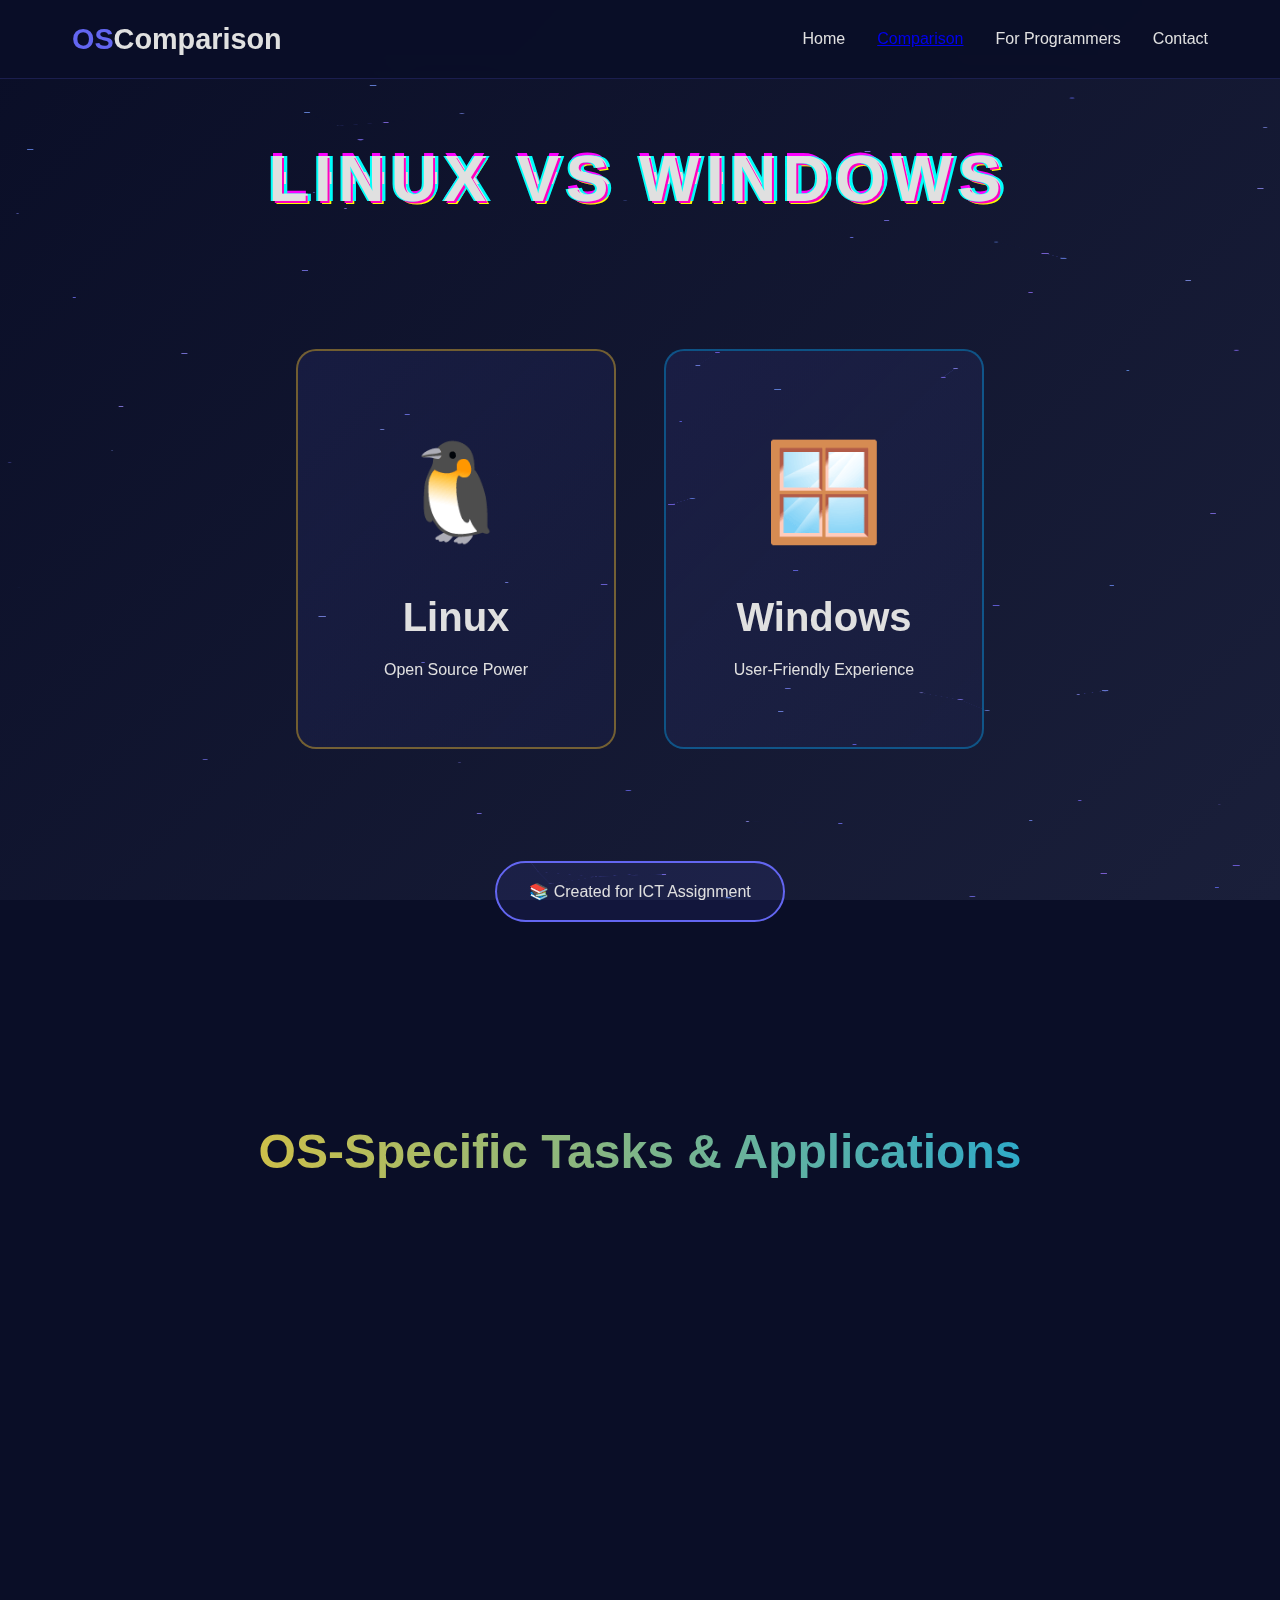
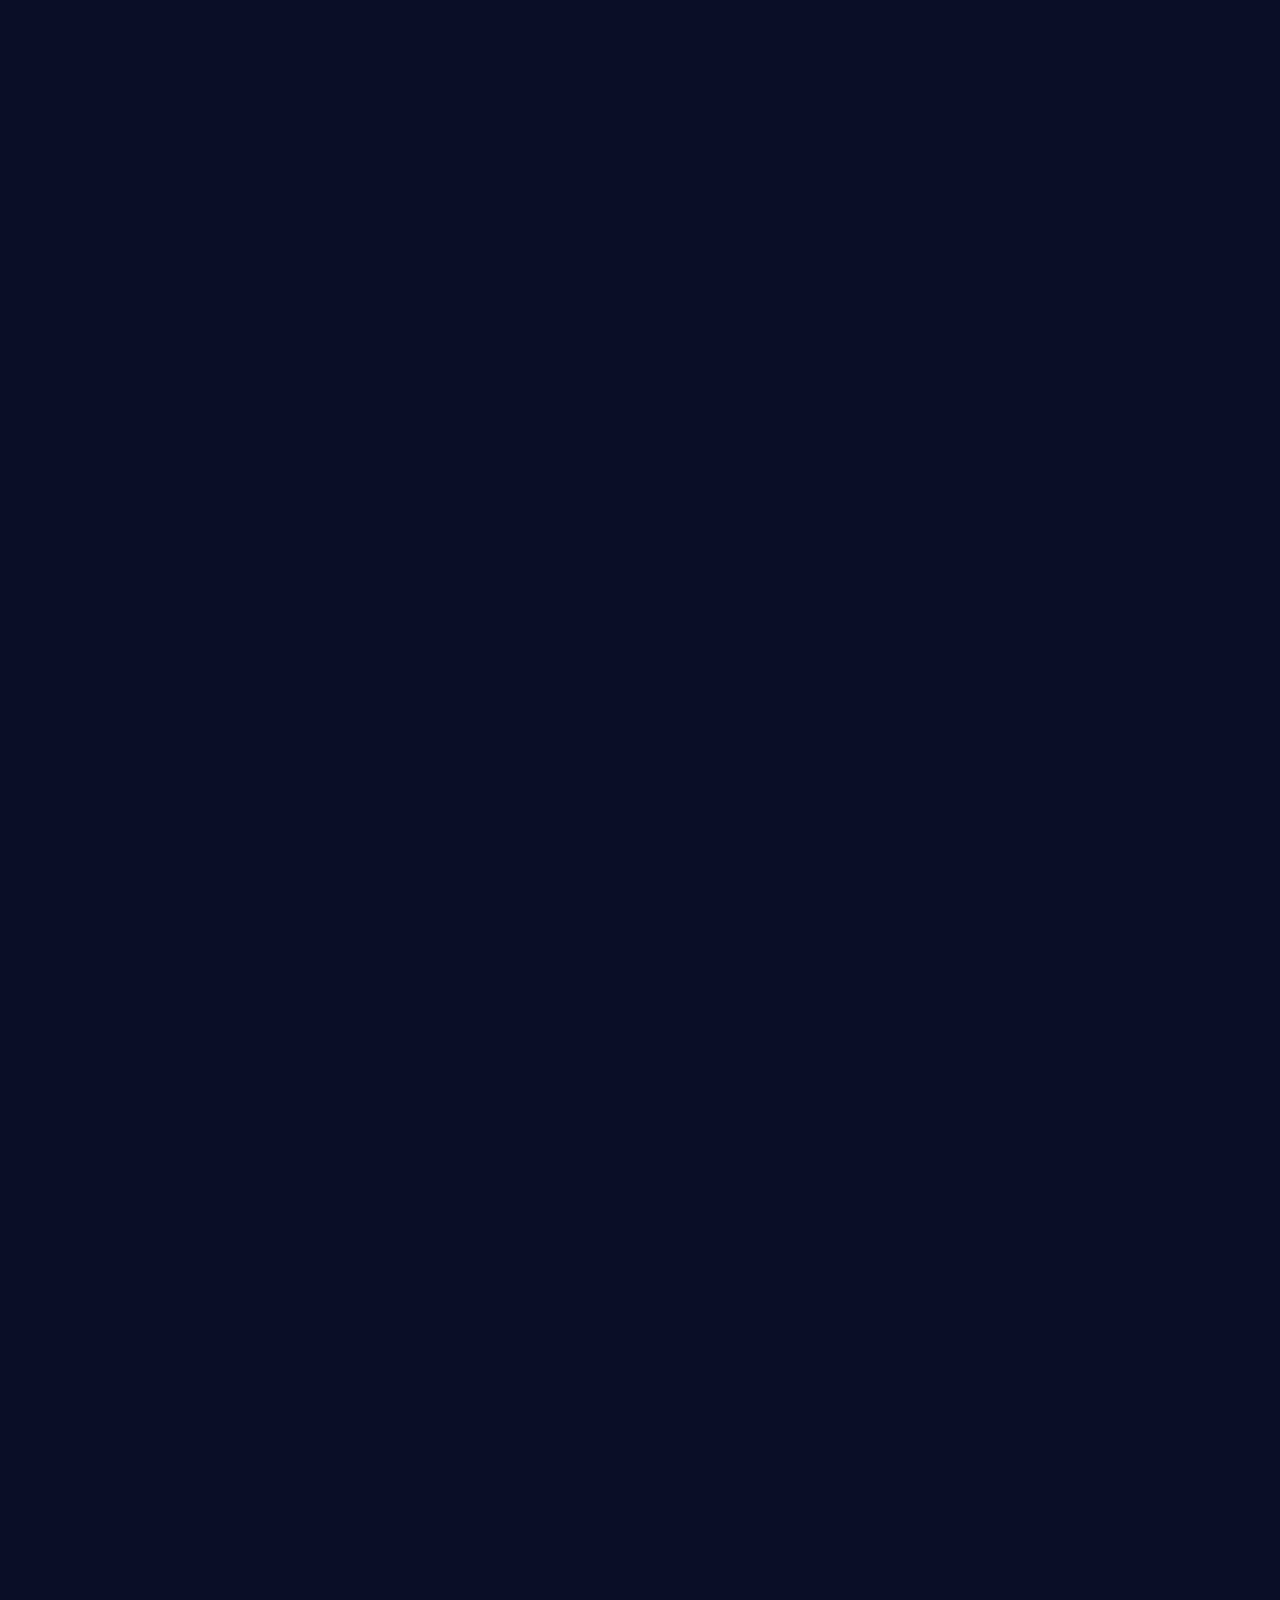
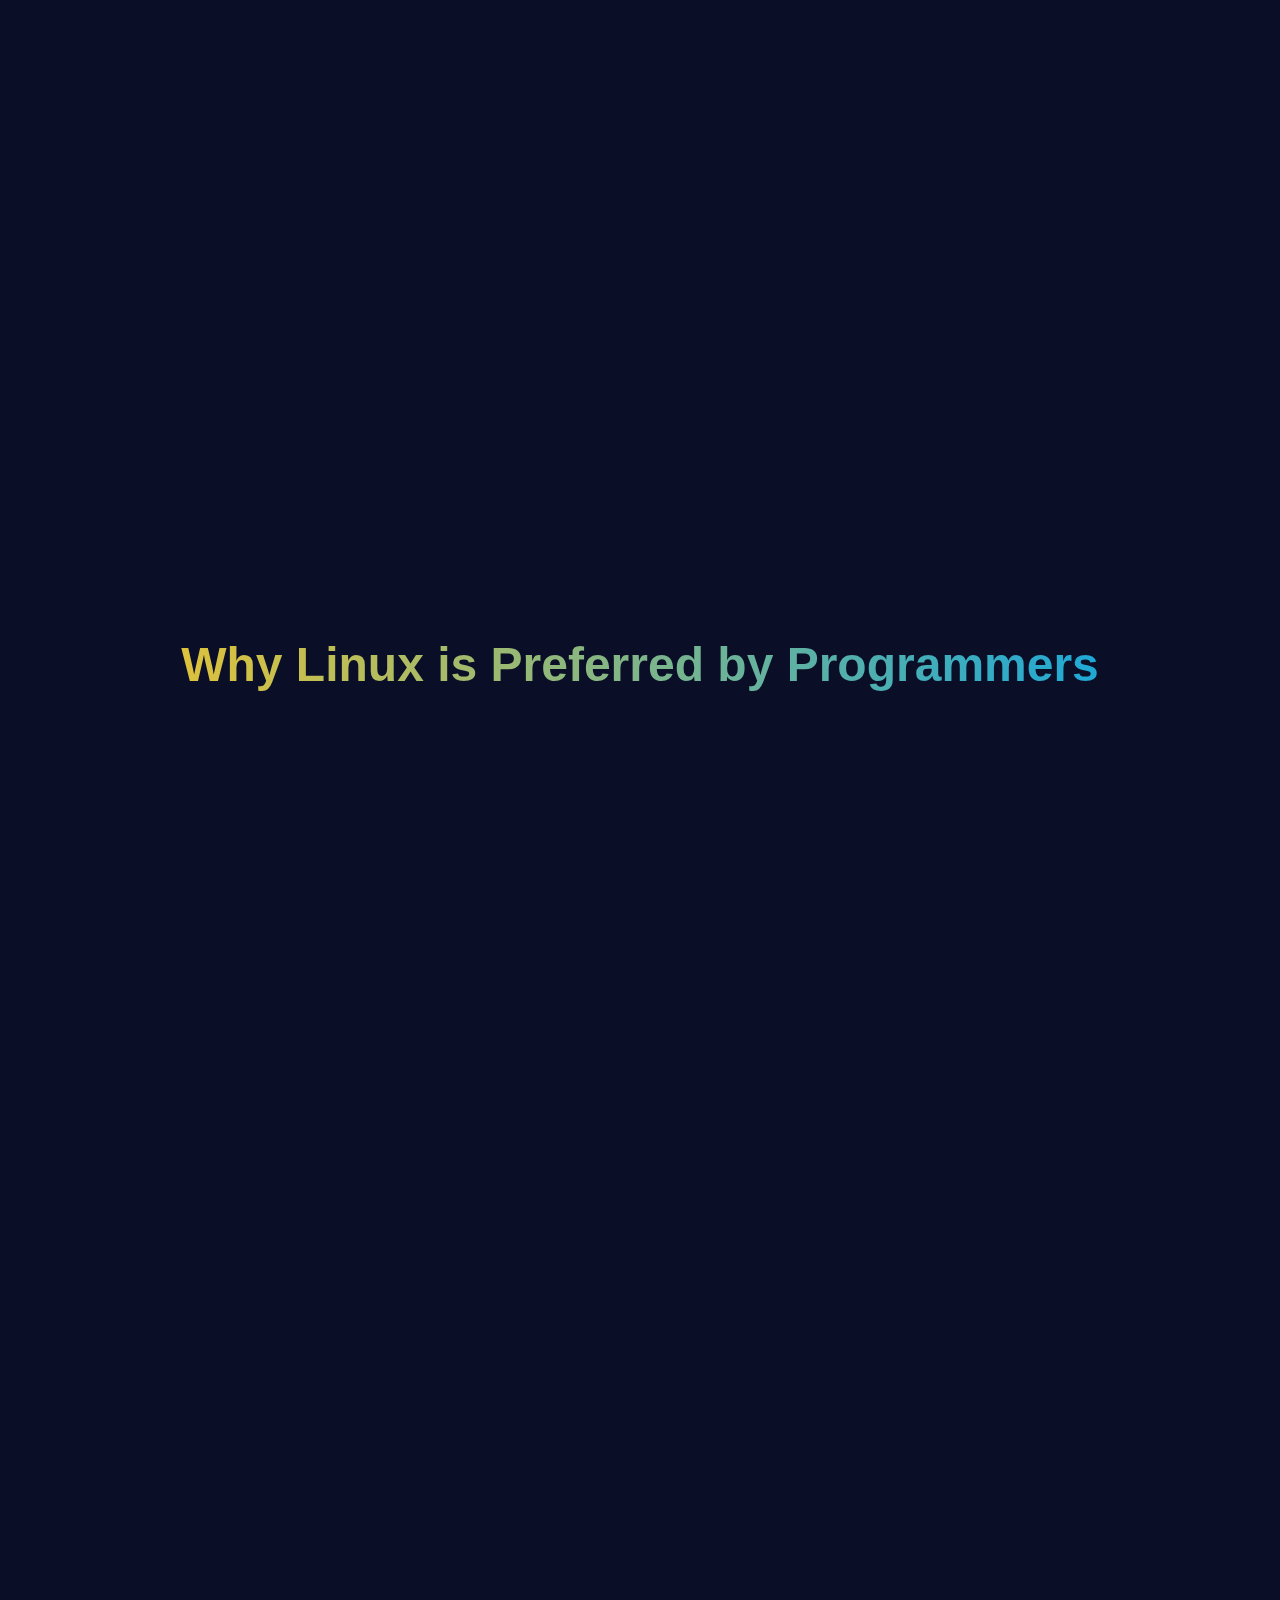
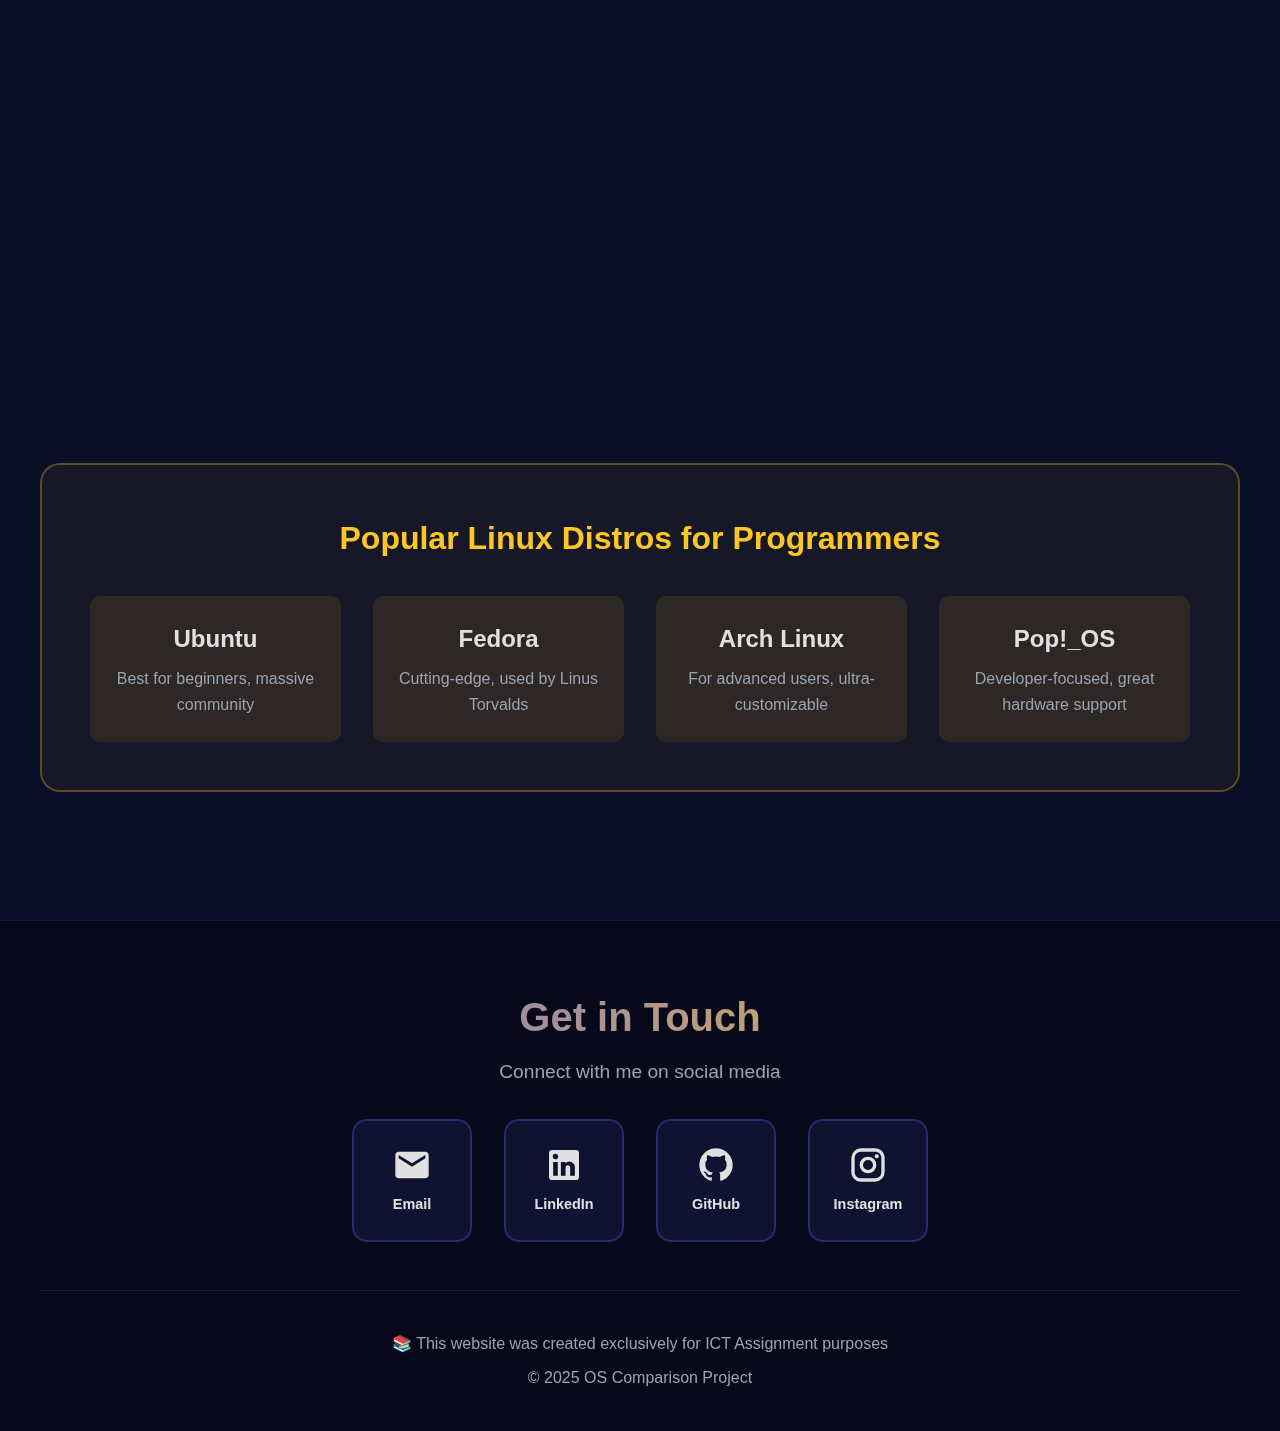
<file: index.html>
<!DOCTYPE html>
<html lang="en">
<head>
    <meta charset="UTF-8">
    <meta name="viewport" content="width=device-width, initial-scale=1.0">
    <title>Linux vs Windows - Which OS is Best?</title>
    <link rel="stylesheet" href="style.css">
</head>
<body>
    <!-- Navigation -->
    <nav class="navbar">
        <div class="nav-container">
            <div class="logo">OS<span>Comparison</span></div>
            <ul class="nav-menu">
                <li><a href="#home" class="nav-link">Home</a></li>
                <li><a href="#comparison" 🐧class="nav-link">Comparison</a></li>
                <li><a href="#programmers" class="nav-link">For Programmers</a></li>
                <li><a href="#contact" class="nav-link">Contact</a></li>
            </ul>
        </div>
    </nav>

    <!-- Particle Background -->
    <canvas id="particleCanvas"></canvas>

    <!-- Page 1: Hero Section -->
    <section id="home" class="hero-section">
        <div class="hero-content">
            <h1 class="glitch" data-text="Linux vs Windows">Linux vs Windows</h1>
            <p class="subtitle fade-in">Choosing the Right Operating System for Your Needs</p>
            <div class="os-cards">
                <div class="os-card linux-card">
                    <div class="card-inner">
                        <div class="card-front">
                            <div class="os-icon">🐧</div>
                            <h2>Linux</h2>
                            <p>Open Source Power</p>
                        </div>
                        <div class="card-back">
                            <h3>Linux</h3>
                            <ul>
                                <li>✓ Free & Open Source</li>
                                <li>✓ Highly Customizable</li>
                                <li>✓ Secure & Stable</li>
                                <li>✓ Developer Friendly</li>
                            </ul>
                        </div>
                    </div>
                </div>
                <div class="os-card windows-card">
                    <div class="card-inner">
                        <div class="card-front">
                            <div class="os-icon">🪟</div>
                            <h2>Windows</h2>
                            <p>User-Friendly Experience</p>
                        </div>
                        <div class="card-back">
                            <h3>Windows</h3>
                            <ul>
                                <li>✓ Easy to Use</li>
                                <li>✓ Wide Software Support</li>
                                <li>✓ Gaming Optimized</li>
                                <li>✓ Business Standard</li>
                            </ul>
                        </div>
                    </div>
                </div>
            </div>
            <div class="assignment-badge">
                <p>📚 Created for ICT Assignment</p>
            </div>
        </div>
    </section>

    <!-- Page 2: Comparison Section -->
    <section id="comparison" class="comparison-section">
        <h2 class="section-title">OS-Specific Tasks & Applications</h2>
        <div class="comparison-container">
            <!-- Best for Gaming -->
            <div class="comparison-item">
                <div class="comparison-header">
                    <h3>🎮 Gaming</h3>
                </div>
                <div class="comparison-content">
                    <div class="winner">
                        <h4>Winner: Windows</h4>
                        <p><strong>Why:</strong> Native DirectX support, largest game library, better GPU drivers</p>
                        <p><strong>Apps:</strong> Steam, Epic Games, Xbox Game Pass, Origin</p>
                    </div>
                    <div class="runner-up">
                        <h4>Linux Alternative:</h4>
                        <p>Steam Proton, Lutris (improving, but still limited)</p>
                    </div>
                </div>
            </div>

            <!-- Best for Programming -->
            <div class="comparison-item">
                <div class="comparison-header">
                    <h3>💻 Programming & Development</h3>
                </div>
                <div class="comparison-content">
                    <div class="winner">
                        <h4>Winner: Linux</h4>
                        <p><strong>Why:</strong> Native Unix tools, better package managers, scripting power</p>
                        <p><strong>Apps:</strong> VS Code, Vim, Git, Docker, Python, Node.js</p>
                    </div>
                    <div class="runner-up">
                        <h4>Windows Alternative:</h4>
                        <p>WSL2, Visual Studio, PowerShell</p>
                    </div>
                </div>
            </div>

            <!-- Best for Office Work -->
            <div class="comparison-item">
                <div class="comparison-header">
                    <h3>📊 Office & Business</h3>
                </div>
                <div class="comparison-content">
                    <div class="winner">
                        <h4>Winner: Windows</h4>
                        <p><strong>Why:</strong> Full Microsoft Office suite, Active Directory, enterprise support</p>
                        <p><strong>Apps:</strong> MS Office, Outlook, Teams, Adobe Suite</p>
                    </div>
                    <div class="runner-up">
                        <h4>Linux Alternative:</h4>
                        <p>LibreOffice, OnlyOffice, Thunderbird</p>
                    </div>
                </div>
            </div>

            <!-- Best for Server Management -->
            <div class="comparison-item">
                <div class="comparison-header">
                    <h3>🖥️ Server Management</h3>
                </div>
                <div class="comparison-content">
                    <div class="winner">
                        <h4>Winner: Linux</h4>
                        <p><strong>Why:</strong> Lightweight, stable, secure, powers 96% of top servers</p>
                        <p><strong>Apps:</strong> Apache, Nginx, MySQL, Docker, Kubernetes</p>
                    </div>
                    <div class="runner-up">
                        <h4>Windows Alternative:</h4>
                        <p>Windows Server, IIS, SQL Server</p>
                    </div>
                </div>
            </div>

            <!-- Best for Media Editing -->
            <div class="comparison-item">
                <div class="comparison-header">
                    <h3>🎨 Media Editing</h3>
                </div>
                <div class="comparison-content">
                    <div class="winner">
                        <h4>Winner: Windows</h4>
                        <p><strong>Why:</strong> Industry-standard professional software availability</p>
                        <p><strong>Apps:</strong> Adobe Premiere, Photoshop, After Effects, DaVinci Resolve</p>
                    </div>
                    <div class="runner-up">
                        <h4>Linux Alternative:</h4>
                        <p>GIMP, Kdenlive, Blender, Audacity</p>
                    </div>
                </div>
            </div>

            <!-- Best for Privacy & Security -->
            <div class="comparison-item">
                <div class="comparison-header">
                    <h3>🔒 Privacy & Security</h3>
                </div>
                <div class="comparison-content">
                    <div class="winner">
                        <h4>Winner: Linux</h4>
                        <p><strong>Why:</strong> Open source transparency, no telemetry, better permission system</p>
                        <p><strong>Apps:</strong> ClamAV, Firewalld, SELinux, Wireshark</p>
                    </div>
                    <div class="runner-up">
                        <h4>Windows Alternative:</h4>
                        <p>Windows Defender, BitLocker, firewall settings</p>
                    </div>
                </div>
            </div>
        </div>
    </section>

    <!-- Page 3: Why Linux for Programmers -->
    <section id="programmers" class="programmers-section">
        <h2 class="section-title">Why Linux is Preferred by Programmers</h2>
        <div class="programmer-content">
            <div class="reason-cards">
                <div class="reason-card">
                    <div class="reason-icon">⚡</div>
                    <h3>Native Unix Environment</h3>
                    <p>Linux is Unix-based, meaning powerful command-line tools (bash, grep, awk, sed) work natively. Most servers run Linux, so development environment matches production.</p>
                </div>
                <div class="reason-card">
                    <div class="reason-icon">📦</div>
                    <h3>Superior Package Management</h3>
                    <p>Package managers (apt, yum, pacman) make installing development tools effortless. One command installs dependencies, libraries, and frameworks instantly.</p>
                    <code>sudo apt install python3 nodejs docker</code>
                </div>
                <div class="reason-card">
                    <div class="reason-icon">🔧</div>
                    <h3>Customization & Control</h3>
                    <p>Complete control over the system. Customize kernel, desktop environment, and every aspect. Lightweight distros mean more resources for coding, not the OS.</p>
                </div>
                <div class="reason-card">
                    <div class="reason-icon">🐳</div>
                    <h3>Docker & Containerization</h3>
                    <p>Docker runs natively on Linux with better performance. Kubernetes, microservices, and DevOps tools are built for Linux-first ecosystems.</p>
                </div>
                <div class="reason-card">
                    <div class="reason-icon">🆓</div>
                    <h3>Free & Open Source</h3>
                    <p>Completely free to use, modify, and distribute. Access to source code means you can learn how the OS works. No licensing costs for multiple machines.</p>
                </div>
                <div class="reason-card">
                    <div class="reason-icon">🛡️</div>
                    <h3>Security & Stability</h3>
                    <p>Linux is inherently more secure with better permission systems. Rare viruses and malware. Rock-solid stability means less crashes during long coding sessions.</p>
                </div>
                <div class="reason-card">
                    <div class="reason-icon">🌐</div>
                    <h3>Web Development Paradise</h3>
                    <p>LAMP/LEMP stack (Linux, Apache/Nginx, MySQL, PHP/Python) runs natively. Perfect for full-stack development with Node.js, React, Django, and more.</p>
                </div>
                <div class="reason-card">
                    <div class="reason-icon">👥</div>
                    <h3>Community Support</h3>
                    <p>Massive developer community. Extensive documentation, forums, and resources. Most programming tutorials and guides are written with Linux in mind.</p>
                </div>
            </div>

            <div class="popular-distros">
                <h3>Popular Linux Distros for Programmers</h3>
                <div class="distros-grid">
                    <div class="distro-item">
                        <h4>Ubuntu</h4>
                        <p>Best for beginners, massive community</p>
                    </div>
                    <div class="distro-item">
                        <h4>Fedora</h4>
                        <p>Cutting-edge, used by Linus Torvalds</p>
                    </div>
                    <div class="distro-item">
                        <h4>Arch Linux</h4>
                        <p>For advanced users, ultra-customizable</p>
                    </div>
                    <div class="distro-item">
                        <h4>Pop!_OS</h4>
                        <p>Developer-focused, great hardware support</p>
                    </div>
                </div>
            </div>
        </div>
    </section>

    <!-- Footer with Contact -->
    <footer id="contact" class="footer">
        <div class="footer-content">
            <h3>Get in Touch</h3>
            <p class="footer-subtitle">Connect with me on social media</p>
            <div class="social-links">
                <a href="mailto:mawaisqq@gmail.com" class="social-link" title="Email">
                    <svg viewBox="0 0 24 24" fill="currentColor">
                        <path d="M20 4H4c-1.1 0-1.99.9-1.99 2L2 18c0 1.1.9 2 2 2h16c1.1 0 2-.9 2-2V6c0-1.1-.9-2-2-2zm0 4l-8 5-8-5V6l8 5 8-5v2z"/>
                    </svg>
                    <span>Email</span>
                </a>
                <a href="https://www.linkedin.com/in/muhammad-awais-ai-engineer/" target="_blank" class="social-link" title="LinkedIn">
                    <svg viewBox="0 0 24 24" fill="currentColor">
                        <path d="M19 3a2 2 0 0 1 2 2v14a2 2 0 0 1-2 2H5a2 2 0 0 1-2-2V5a2 2 0 0 1 2-2h14m-.5 15.5v-5.3a3.26 3.26 0 0 0-3.26-3.26c-.85 0-1.84.52-2.32 1.3v-1.11h-2.79v8.37h2.79v-4.93c0-.77.62-1.4 1.39-1.4a1.4 1.4 0 0 1 1.4 1.4v4.93h2.79M6.88 8.56a1.68 1.68 0 0 0 1.68-1.68c0-.93-.75-1.69-1.68-1.69a1.69 1.69 0 0 0-1.69 1.69c0 .93.76 1.68 1.69 1.68m1.39 9.94v-8.37H5.5v8.37h2.77z"/>
                    </svg>
                    <span>LinkedIn</span>
                </a>
                <a href="https://github.com/ik-awais" target="_blank" class="social-link" title="GitHub">
                    <svg viewBox="0 0 24 24" fill="currentColor">
                        <path d="M12 2A10 10 0 0 0 2 12c0 4.42 2.87 8.17 6.84 9.5.5.08.66-.23.66-.5v-1.69c-2.77.6-3.36-1.34-3.36-1.34-.46-1.16-1.11-1.47-1.11-1.47-.91-.62.07-.6.07-.6 1 .07 1.53 1.03 1.53 1.03.87 1.52 2.34 1.07 2.91.83.09-.65.35-1.09.63-1.34-2.22-.25-4.55-1.11-4.55-4.92 0-1.11.38-2 1.03-2.71-.1-.25-.45-1.29.1-2.64 0 0 .84-.27 2.75 1.02.79-.22 1.65-.33 2.5-.33.85 0 1.71.11 2.5.33 1.91-1.29 2.75-1.02 2.75-1.02.55 1.35.2 2.39.1 2.64.65.71 1.03 1.6 1.03 2.71 0 3.82-2.34 4.66-4.57 4.91.36.31.69.92.69 1.85V21c0 .27.16.59.67.5C19.14 20.16 22 16.42 22 12A10 10 0 0 0 12 2z"/>
                    </svg>
                    <span>GitHub</span>
                </a>
                <a href="https://www.instagram.com/ik_.awais/" target="_blank" class="social-link" title="Instagram">
                    <svg viewBox="0 0 24 24" fill="currentColor">
                        <path d="M7.8 2h8.4C19.4 2 22 4.6 22 7.8v8.4a5.8 5.8 0 0 1-5.8 5.8H7.8C4.6 22 2 19.4 2 16.2V7.8A5.8 5.8 0 0 1 7.8 2m-.2 2A3.6 3.6 0 0 0 4 7.6v8.8C4 18.39 5.61 20 7.6 20h8.8a3.6 3.6 0 0 0 3.6-3.6V7.6C20 5.61 18.39 4 16.4 4H7.6m9.65 1.5a1.25 1.25 0 0 1 1.25 1.25A1.25 1.25 0 0 1 17.25 8 1.25 1.25 0 0 1 16 6.75a1.25 1.25 0 0 1 1.25-1.25M12 7a5 5 0 0 1 5 5 5 5 0 0 1-5 5 5 5 0 0 1-5-5 5 5 0 0 1 5-5m0 2a3 3 0 0 0-3 3 3 3 0 0 0 3 3 3 3 0 0 0 3-3 3 3 0 0 0-3-3z"/>
                    </svg>
                    <span>Instagram</span>
                </a>
            </div>
            <div class="footer-note">
                <p>📚 This website was created exclusively for ICT Assignment purposes</p>
                <p>© 2025 OS Comparison Project</p>
            </div>
        </div>
    </footer>

    <script src="script.js"></script>
</body>
</html>
</file>
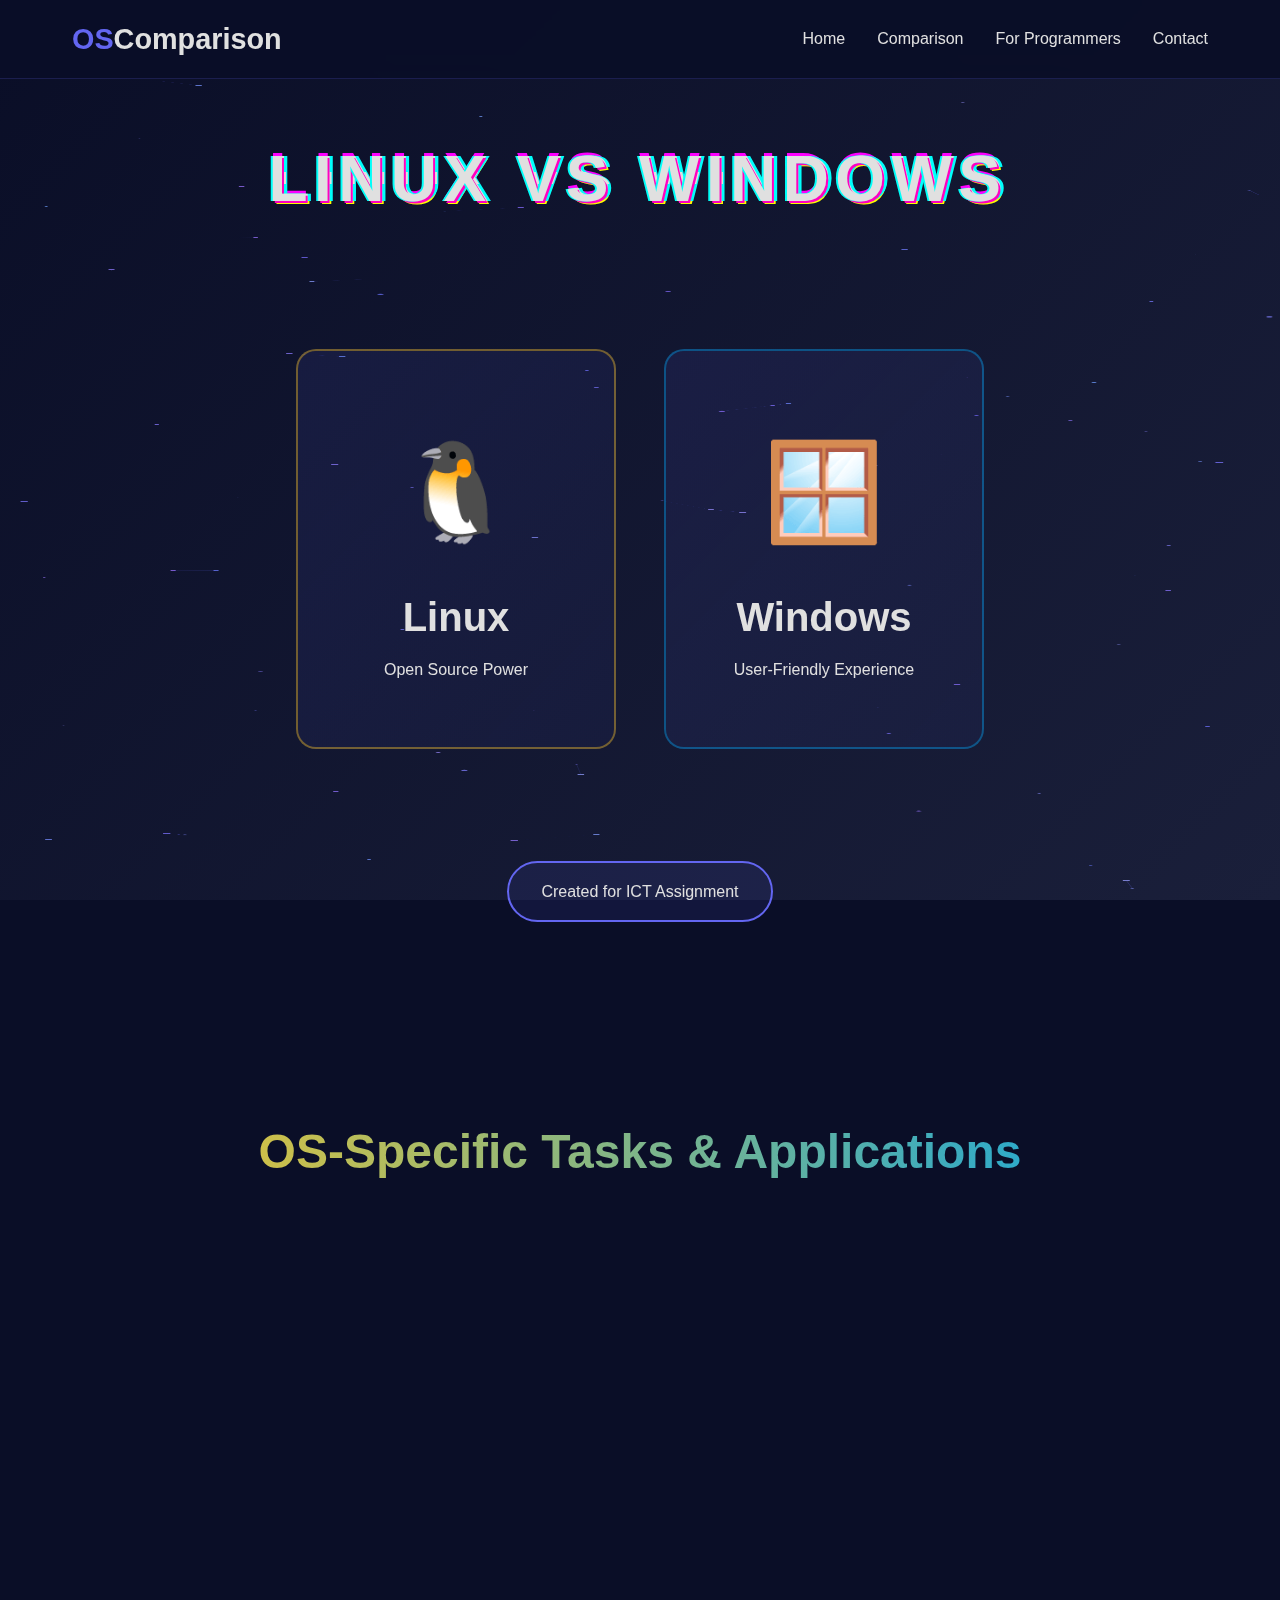
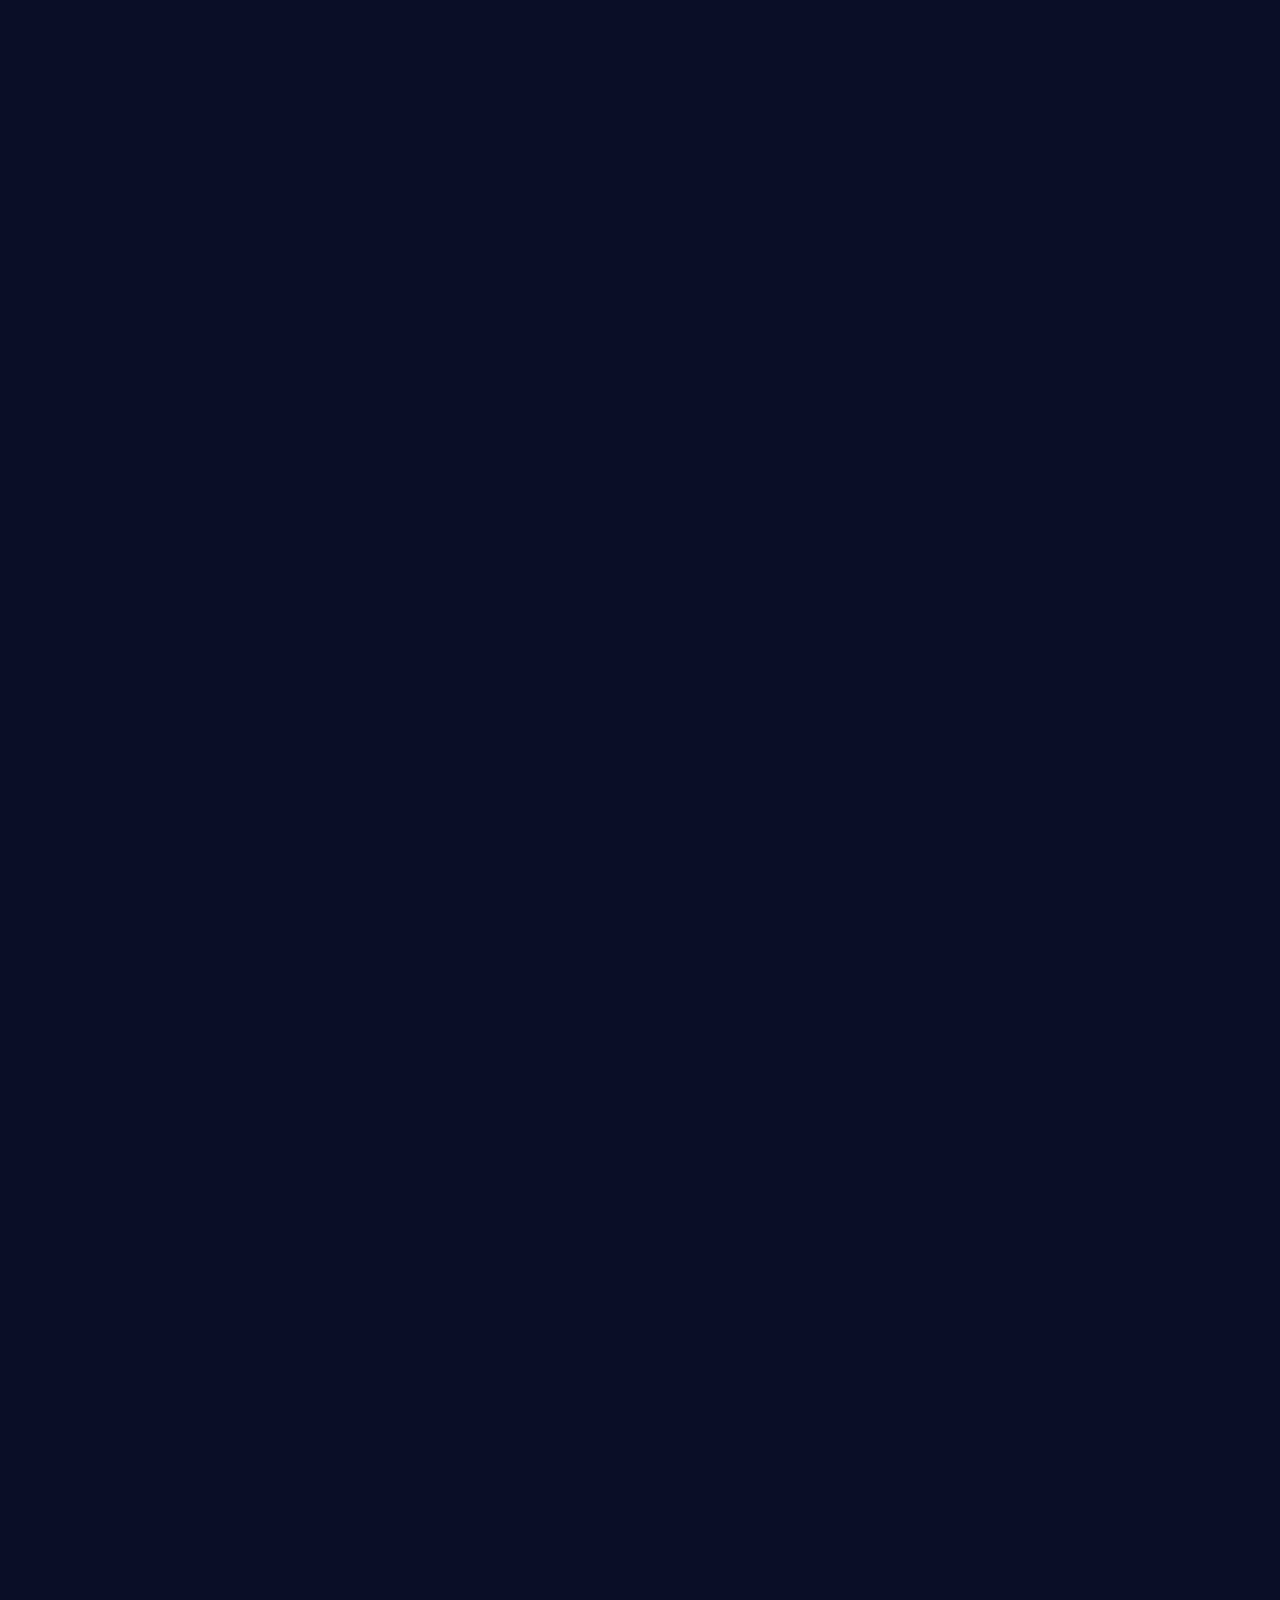
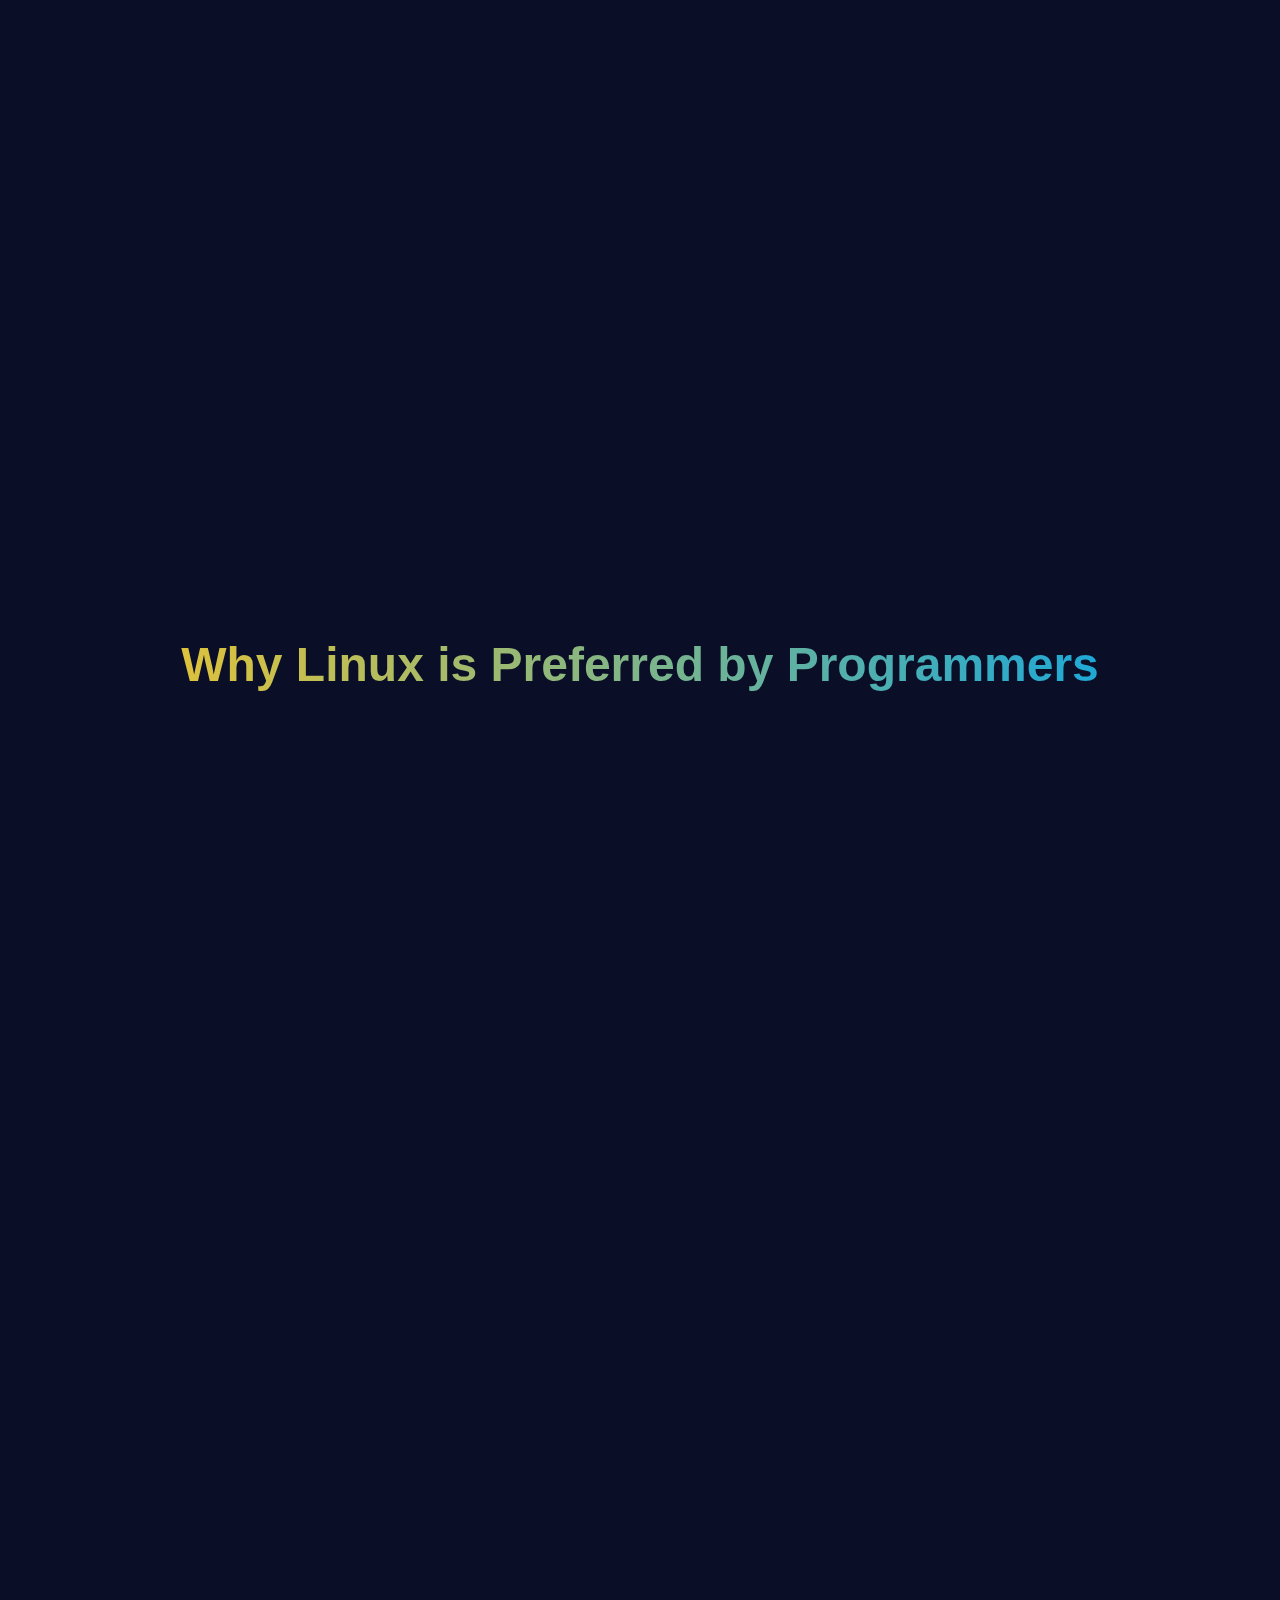
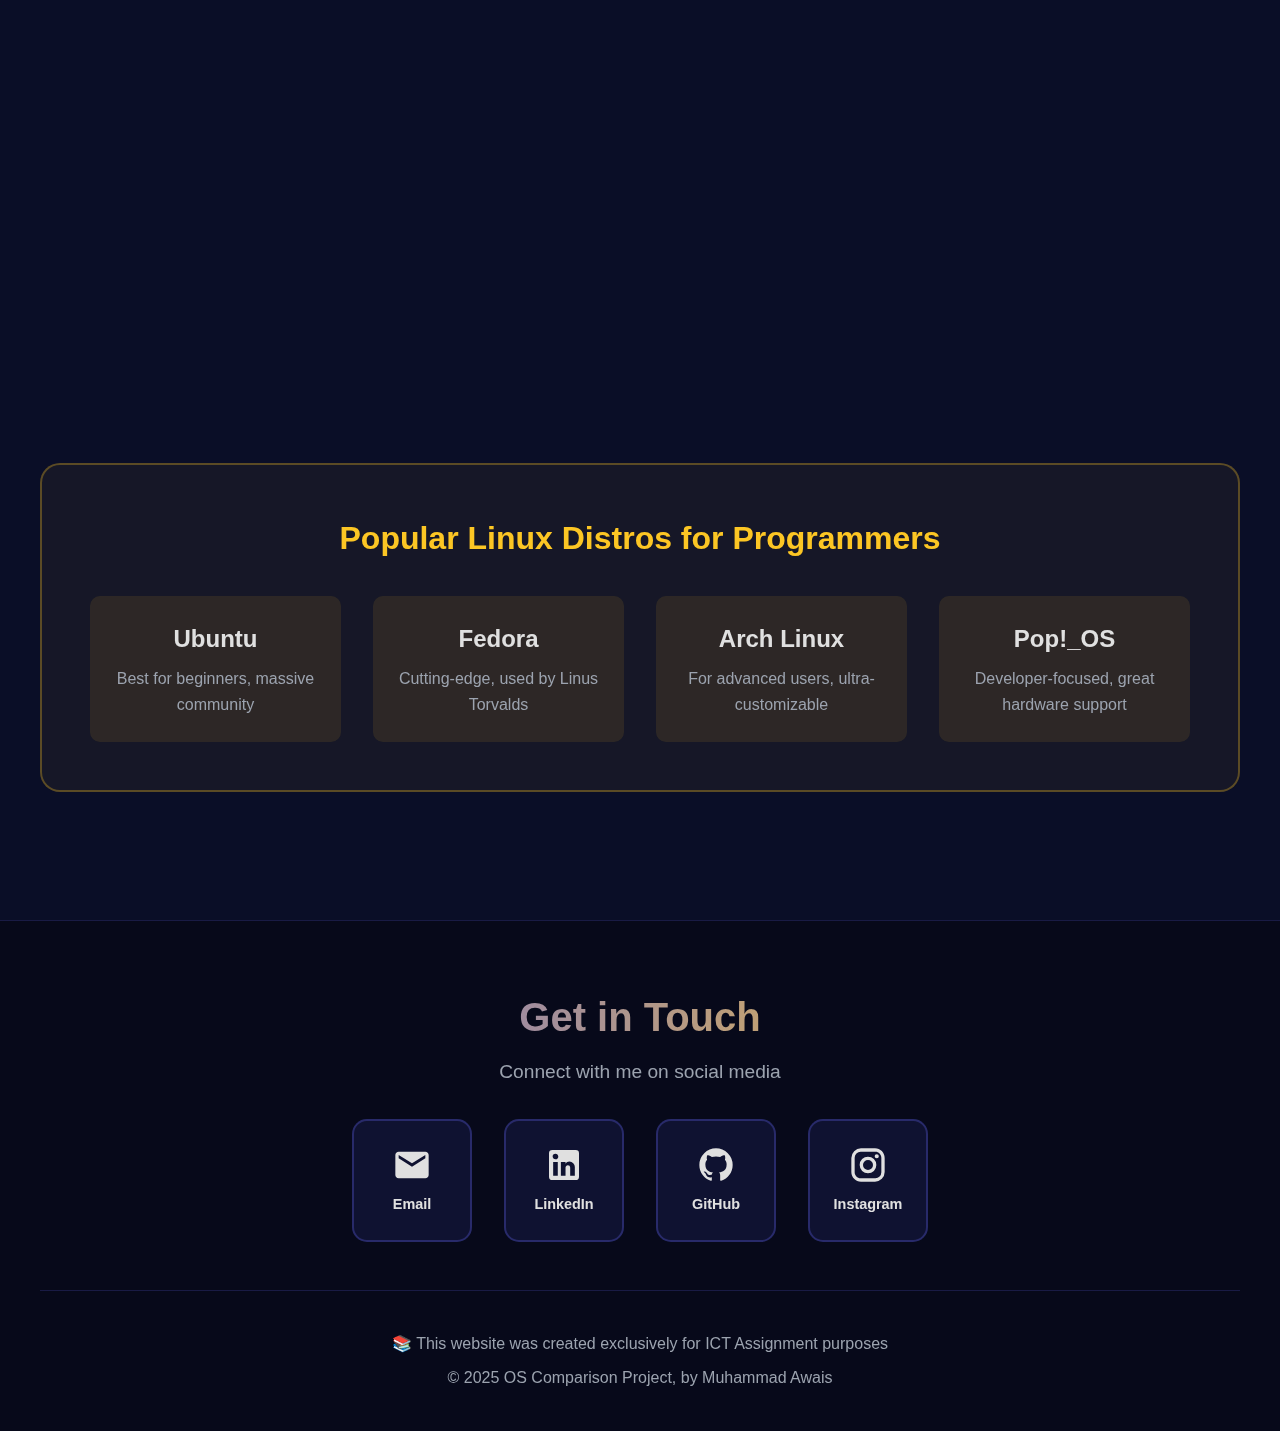
<file: ICT_Web/index.html>
<!DOCTYPE html>
<html lang="en">
<head>
    <meta charset="UTF-8">
    <meta name="viewport" content="width=device-width, initial-scale=1.0">
    <title>Linux vs Windows - Which OS is Best?</title>
    <link rel="stylesheet" href="style.css">
</head>
<body>
    <!-- Navigation -->
    <nav class="navbar">
        <div class="nav-container">
            <div class="logo">OS<span>Comparison</span></div>
            <ul class="nav-menu">
                <li><a href="#home" class="nav-link">Home</a></li>
                <li><a href="#comparison" class="nav-link">Comparison</a></li>
                <li><a href="#programmers" class="nav-link">For Programmers</a></li>
                <li><a href="#contact" class="nav-link">Contact</a></li>
            </ul>
        </div>
    </nav>

    <!-- Particle Background -->
    <canvas id="particleCanvas"></canvas>

    <!-- Page 1: Hero Section -->
    <section id="home" class="hero-section">
        <div class="hero-content">
            <h1 class="glitch" data-text="Linux vs Windows">Linux vs Windows</h1>
            <p class="subtitle fade-in">Choosing the Right Operating System for Your Needs</p>
            <div class="os-cards">
                <div class="os-card linux-card">
                    <div class="card-inner">
                        <div class="card-front">
                            <div class="os-icon">🐧</div>
                            <h2>Linux</h2>
                            <p>Open Source Power</p>
                        </div>
                        <div class="card-back">
                            <h3>Linux</h3>
                            <ul>
                                <li>✓ Free & Open Source</li>
                                <li>✓ Highly Customizable</li>
                                <li>✓ Secure & Stable</li>
                                <li>✓ Developer Friendly</li>
                            </ul>
                        </div>
                    </div>
                </div>
                <div class="os-card windows-card">
                    <div class="card-inner">
                        <div class="card-front">
                            <div class="os-icon">🪟</div>
                            <h2>Windows</h2>
                            <p>User-Friendly Experience</p>
                        </div>
                        <div class="card-back">
                            <h3>Windows</h3>
                            <ul>
                                <li>✓ Easy to Use</li>
                                <li>✓ Wide Software Support</li>
                                <li>✓ Gaming Optimized</li>
                                <li>✓ Business Standard</li>
                            </ul>
                        </div>
                    </div>
                </div>
            </div>
            <div class="assignment-badge">
                <p>Created for ICT Assignment</p>
            </div>
        </div>
    </section>

    <!-- Page 2: Comparison Section -->
    <section id="comparison" class="comparison-section">
        <h2 class="section-title">OS-Specific Tasks & Applications</h2>
        <div class="comparison-container">
            <!-- Best for Gaming -->
            <div class="comparison-item">
                <div class="comparison-header">
                    <h3>🎮 Gaming</h3>
                </div>
                <div class="comparison-content">
                    <div class="winner">
                        <h4>Winner: Windows</h4>
                        <p><strong>Why:</strong> Native DirectX support, largest game library, better GPU drivers</p>
                        <p><strong>Apps:</strong> Steam, Epic Games, Xbox Game Pass, Origin</p>
                    </div>
                    <div class="runner-up">
                        <h4>Linux Alternative:</h4>
                        <p>Steam Proton, Lutris (improving, but still limited)</p>
                    </div>
                </div>
            </div>

            <!-- Best for Programming -->
            <div class="comparison-item">
                <div class="comparison-header">
                    <h3>💻 Programming & Development</h3>
                </div>
                <div class="comparison-content">
                    <div class="winner">
                        <h4>Winner: Linux</h4>
                        <p><strong>Why:</strong> Native Unix tools, better package managers, scripting power</p>
                        <p><strong>Apps:</strong> VS Code, Vim, Git, Docker, Python, Node.js</p>
                    </div>
                    <div class="runner-up">
                        <h4>Windows Alternative:</h4>
                        <p>WSL2, Visual Studio, PowerShell</p>
                    </div>
                </div>
            </div>

            <!-- Best for Office Work -->
            <div class="comparison-item">
                <div class="comparison-header">
                    <h3>📊 Office & Business</h3>
                </div>
                <div class="comparison-content">
                    <div class="winner">
                        <h4>Winner: Windows</h4>
                        <p><strong>Why:</strong> Full Microsoft Office suite, Active Directory, enterprise support</p>
                        <p><strong>Apps:</strong> MS Office, Outlook, Teams, Adobe Suite</p>
                    </div>
                    <div class="runner-up">
                        <h4>Linux Alternative:</h4>
                        <p>LibreOffice, OnlyOffice, Thunderbird</p>
                    </div>
                </div>
            </div>

            <!-- Best for Server Management -->
            <div class="comparison-item">
                <div class="comparison-header">
                    <h3>🖥️ Server Management</h3>
                </div>
                <div class="comparison-content">
                    <div class="winner">
                        <h4>Winner: Linux</h4>
                        <p><strong>Why:</strong> Lightweight, stable, secure, powers 96% of top servers</p>
                        <p><strong>Apps:</strong> Apache, Nginx, MySQL, Docker, Kubernetes</p>
                    </div>
                    <div class="runner-up">
                        <h4>Windows Alternative:</h4>
                        <p>Windows Server, IIS, SQL Server</p>
                    </div>
                </div>
            </div>

            <!-- Best for Media Editing -->
            <div class="comparison-item">
                <div class="comparison-header">
                    <h3>🎨 Media Editing</h3>
                </div>
                <div class="comparison-content">
                    <div class="winner">
                        <h4>Winner: Windows</h4>
                        <p><strong>Why:</strong> Industry-standard professional software availability</p>
                        <p><strong>Apps:</strong> Adobe Premiere, Photoshop, After Effects, DaVinci Resolve</p>
                    </div>
                    <div class="runner-up">
                        <h4>Linux Alternative:</h4>
                        <p>GIMP, Kdenlive, Blender, Audacity</p>
                    </div>
                </div>
            </div>

            <!-- Best for Privacy & Security -->
            <div class="comparison-item">
                <div class="comparison-header">
                    <h3>🔒 Privacy & Security</h3>
                </div>
                <div class="comparison-content">
                    <div class="winner">
                        <h4>Winner: Linux</h4>
                        <p><strong>Why:</strong> Open source transparency, no telemetry, better permission system</p>
                        <p><strong>Apps:</strong> ClamAV, Firewalld, SELinux, Wireshark</p>
                    </div>
                    <div class="runner-up">
                        <h4>Windows Alternative:</h4>
                        <p>Windows Defender, BitLocker, firewall settings</p>
                    </div>
                </div>
            </div>
        </div>
    </section>

    <!-- Page 3: Why Linux for Programmers -->
    <section id="programmers" class="programmers-section">
        <h2 class="section-title">Why Linux is Preferred by Programmers</h2>
        <div class="programmer-content">
            <div class="reason-cards">
                <div class="reason-card">
                    <div class="reason-icon">⚡</div>
                    <h3>Native Unix Environment</h3>
                    <p>Linux is Unix-based, meaning powerful command-line tools (bash, grep, awk, sed) work natively. Most servers run Linux, so development environment matches production.</p>
                </div>
                <div class="reason-card">
                    <div class="reason-icon">📦</div>
                    <h3>Superior Package Management</h3>
                    <p>Package managers (apt, yum, pacman) make installing development tools effortless. One command installs dependencies, libraries, and frameworks instantly.</p>
                    <code>sudo apt install python3 nodejs docker</code>
                </div>
                <div class="reason-card">
                    <div class="reason-icon">🔧</div>
                    <h3>Customization & Control</h3>
                    <p>Complete control over the system. Customize kernel, desktop environment, and every aspect. Lightweight distros mean more resources for coding, not the OS.</p>
                </div>
                <div class="reason-card">
                    <div class="reason-icon">🐳</div>
                    <h3>Docker & Containerization</h3>
                    <p>Docker runs natively on Linux with better performance. Kubernetes, microservices, and DevOps tools are built for Linux-first ecosystems.</p>
                </div>
                <div class="reason-card">
                    <div class="reason-icon">🆓</div>
                    <h3>Free & Open Source</h3>
                    <p>Completely free to use, modify, and distribute. Access to source code means you can learn how the OS works. No licensing costs for multiple machines.</p>
                </div>
                <div class="reason-card">
                    <div class="reason-icon">🛡️</div>
                    <h3>Security & Stability</h3>
                    <p>Linux is inherently more secure with better permission systems. Rare viruses and malware. Rock-solid stability means less crashes during long coding sessions.</p>
                </div>
                <div class="reason-card">
                    <div class="reason-icon">🌐</div>
                    <h3>Web Development Paradise</h3>
                    <p>LAMP/LEMP stack (Linux, Apache/Nginx, MySQL, PHP/Python) runs natively. Perfect for full-stack development with Node.js, React, Django, and more.</p>
                </div>
                <div class="reason-card">
                    <div class="reason-icon">👥</div>
                    <h3>Community Support</h3>
                    <p>Massive developer community. Extensive documentation, forums, and resources. Most programming tutorials and guides are written with Linux in mind.</p>
                </div>
            </div>

            <div class="popular-distros">
                <h3>Popular Linux Distros for Programmers</h3>
                <div class="distros-grid">
                    <div class="distro-item">
                        <h4>Ubuntu</h4>
                        <p>Best for beginners, massive community</p>
                    </div>
                    <div class="distro-item">
                        <h4>Fedora</h4>
                        <p>Cutting-edge, used by Linus Torvalds</p>
                    </div>
                    <div class="distro-item">
                        <h4>Arch Linux</h4>
                        <p>For advanced users, ultra-customizable</p>
                    </div>
                    <div class="distro-item">
                        <h4>Pop!_OS</h4>
                        <p>Developer-focused, great hardware support</p>
                    </div>
                </div>
            </div>
        </div>
    </section>

    <!-- Footer with Contact -->
    <footer id="contact" class="footer">
        <div class="footer-content">
            <h3>Get in Touch</h3>
            <p class="footer-subtitle">Connect with me on social media</p>
            <div class="social-links">
                <a href="mailto:mawaisqq@gmail.com" class="social-link" title="Email">
                    <svg viewBox="0 0 24 24" fill="currentColor">
                        <path d="M20 4H4c-1.1 0-1.99.9-1.99 2L2 18c0 1.1.9 2 2 2h16c1.1 0 2-.9 2-2V6c0-1.1-.9-2-2-2zm0 4l-8 5-8-5V6l8 5 8-5v2z"/>
                    </svg>
                    <span>Email</span>
                </a>
                <a href="https://www.linkedin.com/in/muhammad-awais-ai-engineer/" target="_blank" class="social-link" title="LinkedIn">
                    <svg viewBox="0 0 24 24" fill="currentColor">
                        <path d="M19 3a2 2 0 0 1 2 2v14a2 2 0 0 1-2 2H5a2 2 0 0 1-2-2V5a2 2 0 0 1 2-2h14m-.5 15.5v-5.3a3.26 3.26 0 0 0-3.26-3.26c-.85
                         0-1.84.52-2.32 1.3v-1.11h-2.79v8.37h2.79v-4.93c0-.77.62-1.4 1.39-1.4a1.4 1.4 0 0 1 1.4 1.4v4.93h2.79M6.88 8.56a1.68 1.68 
                         0 0 0 1.68-1.68c0-.93-.75-1.69-1.68-1.69a1.69 1.69 0 0 0-1.69 1.69c0 .93.76 1.68 1.69 1.68m1.39 9.94v-8.37H5.5v8.37h2.77z"/>
                    </svg>
                    <span>LinkedIn</span>
                </a>
                <a href="https://github.com/ik-awais" target="_blank" class="social-link" title="GitHub">
                    <svg viewBox="0 0 24 24" fill="currentColor">
                        <path d="M12 2A10 10 0 0 0 2 12c0 4.42 2.87 8.17 6.84 9.5.5.08.66-.23.66-.5v-1.69c-2.77.6-3.36-1.34-3.36-1.34-.46-1.16-1.11-1.47-1.11-1.47-.91-.62.07-.6.07-.6 
                        1 .07 1.53 1.03 1.53 1.03.87 1.52 2.34 1.07 2.91.83.09-.65.35-1.09.63-1.34-2.22-.25-4.55-1.11-4.55-4.92 0-1.11.38-2 1.03-2.71-.1-.25-.45-1.29.1-2.64 0 
                        0 .84-.27 2.75 1.02.79-.22 1.65-.33 2.5-.33.85 0 1.71.11 2.5.33 1.91-1.29 2.75-1.02 2.75-1.02.55 1.35.2 2.39.1 2.64.65.71 1.03 1.6 
                        1.03 2.71 0 3.82-2.34 4.66-4.57 4.91.36.31.69.92.69 1.85V21c0 .27.16.59.67.5C19.14 20.16 22 16.42 22 12A10 10 0 0 0 12 2z"/>
                    </svg>
                    <span>GitHub</span>
                </a>
                <a href="https://www.instagram.com/ik_.awais/" target="_blank" class="social-link" title="Instagram">
                    <svg viewBox="0 0 24 24" fill="currentColor">
                        <path d="M7.8 2h8.4C19.4 2 22 4.6 22 7.8v8.4a5.8 5.8 0 0 1-5.8 5.8H7.8C4.6 22 2 19.4 2 16.2V7.8A5.8 5.8 0 0 1 7.8 2m-.2 2A3.6 3.6 0 0 0 4 7.6v8.8C4 18.39 5.61 20 7.6 20h8.8a3.6 3.6 0 0 0 3.6-3.6V7.6C20 5.61 18.39 4 16.4 4H7.6m9.65 1.5a1.25 1.25 0 0 1 1.25 1.25A1.25 1.25 0 0 1 17.25 8 1.25 1.25 0 0 1 16 6.75a1.25 1.25 0 0 1 1.25-1.25M12 7a5 5 0 0 1 5 5 5 5 0 0 1-5 5 5 5 0 0 1-5-5 5 5 0 0 1 5-5m0 2a3 3 0 0 0-3 3 3 3 0 0 0 3 3 3 3 0 0 0 3-3 3 3 0 0 0-3-3z"/>
                    </svg>
                    <span>Instagram</span>
                </a>
            </div>
            <div class="footer-note">
                <p>📚 This website was created exclusively for ICT Assignment purposes</p>
                <p>© 2025 OS Comparison Project, by Muhammad Awais</p>
            </div>
        </div>
    </footer>

    <script src="script.js"></script>
</body>
</html>
</file>
<file: style.css>
* {
    margin: 0;
    padding: 0;
    box-sizing: border-box;
}

:root {
    --linux-color: #FCC624;
    --windows-color: #00A4EF;
    --dark-bg: #0a0e27;
    --darker-bg: #060918;
    --text-light: #e0e0e0;
    --text-dark: #9ca3af;
    --accent: #6366f1;
}

body {
    font-family: 'Segoe UI', Tahoma, Geneva, Verdana, sans-serif;
    background: var(--dark-bg);
    color: var(--text-light);
    overflow-x: hidden;
    line-height: 1.6;
}

/* Particle Canvas */
#particleCanvas {
    position: fixed;
    top: 0;
    left: 0;
    width: 100%;
    height: 100%;
    z-index: -1;
    background: linear-gradient(135deg, #0a0e27 0%, #1a1f3a 100%);
}

/* Navigation */
.navbar {
    position: fixed;
    top: 0;
    width: 100%;
    background: rgba(10, 14, 39, 0.95);
    backdrop-filter: blur(10px);
    padding: 1rem 0;
    z-index: 1000;
    border-bottom: 1px solid rgba(99, 102, 241, 0.2);
}

.nav-container {
    max-width: 1200px;
    margin: 0 auto;
    padding: 0 2rem;
    display: flex;
    justify-content: space-between;
    align-items: center;
}

.logo {
    font-size: 1.8rem;
    font-weight: bold;
    color: var(--accent);
}

.logo span {
    color: var(--text-light);
}

.nav-menu {
    display: flex;
    list-style: none;
    gap: 2rem;
}

.nav-link {
    color: var(--text-light);
    text-decoration: none;
    font-weight: 500;
    transition: all 0.3s ease;
    position: relative;
}

.nav-link::after {
    content: '';
    position: absolute;
    bottom: -5px;
    left: 0;
    width: 0;
    height: 2px;
    background: var(--accent);
    transition: width 0.3s ease;
}

.nav-link:hover::after {
    width: 100%;
}

.nav-link:hover {
    color: var(--accent);
}

/* Hero Section */
.hero-section {
    min-height: 100vh;
    display: flex;
    align-items: center;
    justify-content: center;
    padding: 8rem 2rem 4rem;
}

.hero-content {
    text-align: center;
    max-width: 1200px;
}

/* Glitch Effect */
.glitch {
    font-size: 4rem;
    font-weight: 900;
    text-transform: uppercase;
    position: relative;
    color: var(--text-light);
    letter-spacing: 0.1em;
    animation: glitch-skew 1s infinite;
    text-shadow: 
        0.05em 0 0 #00fffc,
        -0.03em -0.04em 0 #fc00ff,
        0.025em 0.04em 0 #fffc00;
}

.glitch::before,
.glitch::after {
    content: attr(data-text);
    position: absolute;
    top: 0;
    left: 0;
    width: 100%;
    height: 100%;
}

.glitch::before {
    left: 2px;
    text-shadow: -2px 0 #ff00c1;
    clip: rect(44px, 450px, 56px, 0);
    animation: glitch-anim 5s infinite linear alternate-reverse;
}

.glitch::after {
    left: -2px;
    text-shadow: -2px 0 #00fff9, 2px 2px #ff00c1;
    animation: glitch-anim2 1s infinite linear alternate-reverse;
}

@keyframes glitch-anim {
    0% { clip: rect(31px, 9999px, 94px, 0); }
    20% { clip: rect(85px, 9999px, 40px, 0); }
    40% { clip: rect(65px, 9999px, 73px, 0); }
    60% { clip: rect(20px, 9999px, 10px, 0); }
    80% { clip: rect(50px, 9999px, 90px, 0); }
    100% { clip: rect(70px, 9999px, 30px, 0); }
}

@keyframes glitch-anim2 {
    0% { clip: rect(65px, 9999px, 119px, 0); }
    20% { clip: rect(52px, 9999px, 74px, 0); }
    40% { clip: rect(79px, 9999px, 85px, 0); }
    60% { clip: rect(96px, 9999px, 24px, 0); }
    80% { clip: rect(38px, 9999px, 67px, 0); }
    100% { clip: rect(15px, 9999px, 106px, 0); }
}

@keyframes glitch-skew {
    0% { transform: skew(0deg, 0deg); }
    10% { transform: skew(2deg, 1deg); }
    20% { transform: skew(0deg, 0deg); }
    30% { transform: skew(-1deg, 0deg); }
    40% { transform: skew(0deg, 0deg); }
    100% { transform: skew(0deg, 0deg); }
}

.subtitle {
    font-size: 1.5rem;
    color: var(--text-dark);
    margin: 1rem 0 3rem;
    opacity: 0;
    animation: fadeIn 1s ease forwards 0.5s;
}

@keyframes fadeIn {
    to { opacity: 1; }
}

/* OS Cards */
.os-cards {
    display: flex;
    gap: 3rem;
    justify-content: center;
    margin: 4rem 0;
    flex-wrap: wrap;
}

.os-card {
    width: 320px;
    height: 400px;
    perspective: 1000px;
    cursor: pointer;
}

.card-inner {
    position: relative;
    width: 100%;
    height: 100%;
    text-align: center;
    transition: transform 0.8s;
    transform-style: preserve-3d;
}

.os-card:hover .card-inner {
    transform: rotateY(180deg);
}

.card-front,
.card-back {
    position: absolute;
    width: 100%;
    height: 100%;
    backface-visibility: hidden;
    border-radius: 20px;
    display: flex;
    flex-direction: column;
    justify-content: center;
    align-items: center;
    padding: 2rem;
}

.card-front {
    background: linear-gradient(135deg, rgba(99, 102, 241, 0.1) 0%, rgba(99, 102, 241, 0.05) 100%);
    border: 2px solid rgba(99, 102, 241, 0.3);
}

.linux-card .card-front {
    border-color: rgba(252, 198, 36, 0.4);
}

.windows-card .card-front {
    border-color: rgba(0, 164, 239, 0.4);
}

.card-back {
    background: linear-gradient(135deg, rgba(99, 102, 241, 0.2) 0%, rgba(99, 102, 241, 0.1) 100%);
    border: 2px solid var(--accent);
    transform: rotateY(180deg);
}

.linux-card .card-back {
    background: linear-gradient(135deg, rgba(252, 198, 36, 0.2) 0%, rgba(252, 198, 36, 0.1) 100%);
    border-color: var(--linux-color);
}

.windows-card .card-back {
    background: linear-gradient(135deg, rgba(0, 164, 239, 0.2) 0%, rgba(0, 164, 239, 0.1) 100%);
    border-color: var(--windows-color);
}

.os-icon {
    font-size: 6rem;
    margin-bottom: 1rem;
}

.card-front h2 {
    font-size: 2.5rem;
    margin-bottom: 0.5rem;
}

.card-back h3 {
    font-size: 2rem;
    margin-bottom: 1.5rem;
}

.card-back ul {
    list-style: none;
    text-align: left;
    font-size: 1.1rem;
}

.card-back li {
    margin: 0.8rem 0;
    color: var(--text-dark);
}

.assignment-badge {
    margin-top: 3rem;
    padding: 1rem 2rem;
    background: rgba(99, 102, 241, 0.1);
    border: 2px solid var(--accent);
    border-radius: 50px;
    display: inline-block;
    animation: pulse 2s infinite;
}

@keyframes pulse {
    0%, 100% { transform: scale(1); }
    50% { transform: scale(1.05); }
}

/* Comparison Section */
.comparison-section {
    min-height: 100vh;
    padding: 8rem 2rem 4rem;
}

.section-title {
    text-align: center;
    font-size: 3rem;
    margin-bottom: 3rem;
    background: linear-gradient(90deg, var(--linux-color), var(--windows-color));
    -webkit-background-clip: text;
    -webkit-text-fill-color: transparent;
    background-clip: text;
}

.comparison-container {
    max-width: 1200px;
    margin: 0 auto;
    display: grid;
    gap: 2rem;
}

.comparison-item {
    background: rgba(99, 102, 241, 0.05);
    border: 1px solid rgba(99, 102, 241, 0.2);
    border-radius: 15px;
    overflow: hidden;
    transition: all 0.3s ease;
    opacity: 0;
    transform: translateY(50px);
}

.comparison-item.visible {
    opacity: 1;
    transform: translateY(0);
    animation: slideUp 0.6s ease forwards;
}

@keyframes slideUp {
    from {
        opacity: 0;
        transform: translateY(50px);
    }
    to {
        opacity: 1;
        transform: translateY(0);
    }
}

.comparison-item:hover {
    transform: translateY(-10px);
    border-color: var(--accent);
    box-shadow: 0 10px 40px rgba(99, 102, 241, 0.3);
}

.comparison-header {
    background: linear-gradient(135deg, rgba(99, 102, 241, 0.2), rgba(99, 102, 241, 0.1));
    padding: 1.5rem;
    border-bottom: 1px solid rgba(99, 102, 241, 0.2);
}

.comparison-header h3 {
    font-size: 1.8rem;
    margin: 0;
}

.comparison-content {
    padding: 2rem;
}

.winner {
    margin-bottom: 1.5rem;
}

.winner h4 {
    color: #4ade80;
    font-size: 1.5rem;
    margin-bottom: 0.5rem;
}

.runner-up h4 {
    color: var(--text-dark);
    font-size: 1.2rem;
    margin-bottom: 0.5rem;
}

.comparison-content p {
    color: var(--text-dark);
    margin: 0.5rem 0;
    line-height: 1.8;
}

.comparison-content strong {
    color: var(--text-light);
}

/* Programmers Section */
.programmers-section {
    min-height: 100vh;
    padding: 8rem 2rem 4rem;
}

.programmer-content {
    max-width: 1200px;
    margin: 0 auto;
}

.reason-cards {
    display: grid;
    grid-template-columns: repeat(auto-fit, minmax(280px, 1fr));
    gap: 2rem;
    margin-bottom: 4rem;
}

.reason-card {
    background: rgba(99, 102, 241, 0.05);
    border: 1px solid rgba(99, 102, 241, 0.2);
    border-radius: 15px;
    padding: 2rem;
    transition: all 0.3s ease;
    opacity: 0;
    transform: scale(0.8);
}

.reason-card.visible {
    animation: scaleIn 0.5s ease forwards;
}

@keyframes scaleIn {
    to {
        opacity: 1;
        transform: scale(1);
    }
}

.reason-card:hover {
    transform: translateY(-10px) scale(1.02);
    border-color: var(--linux-color);
    box-shadow: 0 10px 40px rgba(252, 198, 36, 0.2);
}

.reason-icon {
    font-size: 3rem;
    margin-bottom: 1rem;
}

.reason-card h3 {
    font-size: 1.5rem;
    margin-bottom: 1rem;
    color: var(--linux-color);
}

.reason-card p {
    color: var(--text-dark);
    line-height: 1.8;
}

.reason-card code {
    display: block;
    margin-top: 1rem;
    padding: 0.8rem;
    background: rgba(0, 0, 0, 0.3);
    border-radius: 5px;
    color: #4ade80;
    font-family: 'Courier New', monospace;
}

.popular-distros {
    background: rgba(252, 198, 36, 0.05);
    border: 2px solid rgba(252, 198, 36, 0.3);
    border-radius: 20px;
    padding: 3rem;
    text-align: center;
}

.popular-distros h3 {
    font-size: 2rem;
    margin-bottom: 2rem;
    color: var(--linux-color);
}

.distros-grid {
    display: grid;
    grid-template-columns: repeat(auto-fit, minmax(200px, 1fr));
    gap: 2rem;
}

.distro-item {
    background: rgba(252, 198, 36, 0.1);
    padding: 1.5rem;
    border-radius: 10px;
    transition: all 0.3s ease;
}

.distro-item:hover {
    transform: translateY(-5px);
    background: rgba(252, 198, 36, 0.2);
}

.distro-item h4 {
    font-size: 1.5rem;
    margin-bottom: 0.5rem;
    color: var(--text-light);
}

.distro-item p {
    color: var(--text-dark);
}

/* Footer */
.footer {
    background: rgba(6, 9, 24, 0.8);
    border-top: 1px solid rgba(99, 102, 241, 0.2);
    padding: 4rem 2rem 2rem;
    margin-top: 4rem;
}

.footer-content {
    max-width: 1200px;
    margin: 0 auto;
    text-align: center;
}

.footer-content h3 {
    font-size: 2.5rem;
    margin-bottom: 0.5rem;
    background: linear-gradient(90deg, var(--accent), var(--linux-color));
    -webkit-background-clip: text;
    -webkit-text-fill-color: transparent;
    background-clip: text;
}

.footer-subtitle {
    color: var(--text-dark);
    margin-bottom: 2rem;
    font-size: 1.2rem;
}

.social-links {
    display: flex;
    justify-content: center;
    gap: 2rem;
    margin: 2rem 0;
    flex-wrap: wrap;
}

.social-link {
    display: flex;
    flex-direction: column;
    align-items: center;
    gap: 0.5rem;
    color: var(--text-light);
    text-decoration: none;
    padding: 1.5rem;
    background: rgba(99, 102, 241, 0.1);
    border: 2px solid rgba(99, 102, 241, 0.3);
    border-radius: 15px;
    width: 120px;
    transition: all 0.3s ease;
}

.social-link:hover {
    transform: translateY(-10px) scale(1.1);
    border-color: var(--accent);
    box-shadow: 0 10px 30px rgba(99, 102, 241, 0.4);
    background: rgba(99, 102, 241, 0.2);
}

.social-link svg {
    width: 40px;
    height: 40px;
}

.social-link span {
    font-size: 0.9rem;
    font-weight: 600;
}

.footer-note {
    margin-top: 3rem;
    padding-top: 2rem;
    border-top: 1px solid rgba(99, 102, 241, 0.2);
    color: var(--text-dark);
}

.footer-note p {
    margin: 0.5rem 0;
}

/* Responsive */
@media (max-width: 768px) {
    .glitch {
        font-size: 2.5rem;
    }
    
    .subtitle {
        font-size: 1.2rem;
    }
    
    .nav-menu {
        gap: 1rem;
        font-size: 0.9rem;
    }
    
    .os-cards {
        flex-direction: column;
        align-items: center;
    }
    
    .section-title {
        font-size: 2rem;
    }
    
    .reason-cards,
    .distros-grid {
        grid-template-columns: 1fr;
    }
}

/* Smooth Scroll */
html {
    scroll-behavior: smooth;
}
</file>
<file: ICT_Web/style.css>
* {
    margin: 0;
    padding: 0;
    box-sizing: border-box;
}

:root {
    --linux-color: #FCC624;
    --windows-color: #00A4EF;
    --dark-bg: #0a0e27;
    --darker-bg: #060918;
    --text-light: #e0e0e0;
    --text-dark: #9ca3af;
    --accent: #6366f1;
}

body {
    font-family: 'Segoe UI', Tahoma, Geneva, Verdana, sans-serif;
    background: var(--dark-bg);
    color: var(--text-light);
    overflow-x: hidden;
    line-height: 1.6;
}

/* Particle Canvas */
#particleCanvas {
    position: fixed;
    top: 0;
    left: 0;
    width: 100%;
    height: 100%;
    z-index: -1;
    background: linear-gradient(135deg, #0a0e27 0%, #1a1f3a 100%);
}

/* Navigation */
.navbar {
    position: fixed;
    top: 0;
    width: 100%;
    background: rgba(10, 14, 39, 0.95);
    backdrop-filter: blur(10px);
    padding: 1rem 0;
    z-index: 1000;
    border-bottom: 1px solid rgba(99, 102, 241, 0.2);
}

.nav-container {
    max-width: 1200px;
    margin: 0 auto;
    padding: 0 2rem;
    display: flex;
    justify-content: space-between;
    align-items: center;
}

.logo {
    font-size: 1.8rem;
    font-weight: bold;
    color: var(--accent);
}

.logo span {
    color: var(--text-light);
}

.nav-menu {
    display: flex;
    list-style: none;
    gap: 2rem;
}

.nav-link {
    color: var(--text-light);
    text-decoration: none;
    font-weight: 500;
    transition: all 0.3s ease;
    position: relative;
}

.nav-link::after {
    content: '';
    position: absolute;
    bottom: -5px;
    left: 0;
    width: 0;
    height: 2px;
    background: var(--accent);
    transition: width 0.3s ease;
}

.nav-link:hover::after {
    width: 100%;
}

.nav-link:hover {
    color: var(--accent);
}

/* Hero Section */
.hero-section {
    min-height: 100vh;
    display: flex;
    align-items: center;
    justify-content: center;
    padding: 8rem 2rem 4rem;
}

.hero-content {
    text-align: center;
    max-width: 1200px;
}

/* Glitch Effect */
.glitch {
    font-size: 4rem;
    font-weight: 900;
    text-transform: uppercase;
    position: relative;
    color: var(--text-light);
    letter-spacing: 0.1em;
    animation: glitch-skew 1s infinite;
    text-shadow: 
        0.05em 0 0 #00fffc,
        -0.03em -0.04em 0 #fc00ff,
        0.025em 0.04em 0 #fffc00;
}

.glitch::before,
.glitch::after {
    content: attr(data-text);
    position: absolute;
    top: 0;
    left: 0;
    width: 100%;
    height: 100%;
}

.glitch::before {
    left: 2px;
    text-shadow: -2px 0 #ff00c1;
    clip: rect(44px, 450px, 56px, 0);
    animation: glitch-anim 5s infinite linear alternate-reverse;
}

.glitch::after {
    left: -2px;
    text-shadow: -2px 0 #00fff9, 2px 2px #ff00c1;
    animation: glitch-anim2 1s infinite linear alternate-reverse;
}

@keyframes glitch-anim {
    0% { clip: rect(31px, 9999px, 94px, 0); }
    20% { clip: rect(85px, 9999px, 40px, 0); }
    40% { clip: rect(65px, 9999px, 73px, 0); }
    60% { clip: rect(20px, 9999px, 10px, 0); }
    80% { clip: rect(50px, 9999px, 90px, 0); }
    100% { clip: rect(70px, 9999px, 30px, 0); }
}

@keyframes glitch-anim2 {
    0% { clip: rect(65px, 9999px, 119px, 0); }
    20% { clip: rect(52px, 9999px, 74px, 0); }
    40% { clip: rect(79px, 9999px, 85px, 0); }
    60% { clip: rect(96px, 9999px, 24px, 0); }
    80% { clip: rect(38px, 9999px, 67px, 0); }
    100% { clip: rect(15px, 9999px, 106px, 0); }
}

@keyframes glitch-skew {
    0% { transform: skew(0deg, 0deg); }
    10% { transform: skew(2deg, 1deg); }
    20% { transform: skew(0deg, 0deg); }
    30% { transform: skew(-1deg, 0deg); }
    40% { transform: skew(0deg, 0deg); }
    100% { transform: skew(0deg, 0deg); }
}

.subtitle {
    font-size: 1.5rem;
    color: var(--text-dark);
    margin: 1rem 0 3rem;
    opacity: 0;
    animation: fadeIn 1s ease forwards 0.5s;
}

@keyframes fadeIn {
    to { opacity: 1; }
}

/* OS Cards */
.os-cards {
    display: flex;
    gap: 3rem;
    justify-content: center;
    margin: 4rem 0;
    flex-wrap: wrap;
}

.os-card {
    width: 320px;
    height: 400px;
    perspective: 1000px;
    cursor: pointer;
}

.card-inner {
    position: relative;
    width: 100%;
    height: 100%;
    text-align: center;
    transition: transform 0.8s;
    transform-style: preserve-3d;
}

.os-card:hover .card-inner {
    transform: rotateY(180deg);
}

.card-front,
.card-back {
    position: absolute;
    width: 100%;
    height: 100%;
    backface-visibility: hidden;
    border-radius: 20px;
    display: flex;
    flex-direction: column;
    justify-content: center;
    align-items: center;
    padding: 2rem;
}

.card-front {
    background: linear-gradient(135deg, rgba(99, 102, 241, 0.1) 0%, rgba(99, 102, 241, 0.05) 100%);
    border: 2px solid rgba(99, 102, 241, 0.3);
}

.linux-card .card-front {
    border-color: rgba(252, 198, 36, 0.4);
}

.windows-card .card-front {
    border-color: rgba(0, 164, 239, 0.4);
}

.card-back {
    background: linear-gradient(135deg, rgba(99, 102, 241, 0.2) 0%, rgba(99, 102, 241, 0.1) 100%);
    border: 2px solid var(--accent);
    transform: rotateY(180deg);
}

.linux-card .card-back {
    background: linear-gradient(135deg, rgba(252, 198, 36, 0.2) 0%, rgba(252, 198, 36, 0.1) 100%);
    border-color: var(--linux-color);
}

.windows-card .card-back {
    background: linear-gradient(135deg, rgba(0, 164, 239, 0.2) 0%, rgba(0, 164, 239, 0.1) 100%);
    border-color: var(--windows-color);
}

.os-icon {
    font-size: 6rem;
    margin-bottom: 1rem;
}

.card-front h2 {
    font-size: 2.5rem;
    margin-bottom: 0.5rem;
}

.card-back h3 {
    font-size: 2rem;
    margin-bottom: 1.5rem;
}

.card-back ul {
    list-style: none;
    text-align: left;
    font-size: 1.1rem;
}

.card-back li {
    margin: 0.8rem 0;
    color: var(--text-dark);
}

.assignment-badge {
    margin-top: 3rem;
    padding: 1rem 2rem;
    background: rgba(99, 102, 241, 0.1);
    border: 2px solid var(--accent);
    border-radius: 50px;
    display: inline-block;
    animation: pulse 2s infinite;
}

@keyframes pulse {
    0%, 100% { transform: scale(1); }
    50% { transform: scale(1.05); }
}

/* Comparison Section */
.comparison-section {
    min-height: 100vh;
    padding: 8rem 2rem 4rem;
}

.section-title {
    text-align: center;
    font-size: 3rem;
    margin-bottom: 3rem;
    background: linear-gradient(90deg, var(--linux-color), var(--windows-color));
    -webkit-background-clip: text;
    -webkit-text-fill-color: transparent;
    background-clip: text;
}

.comparison-container {
    max-width: 1200px;
    margin: 0 auto;
    display: grid;
    gap: 2rem;
}

.comparison-item {
    background: rgba(99, 102, 241, 0.05);
    border: 1px solid rgba(99, 102, 241, 0.2);
    border-radius: 15px;
    overflow: hidden;
    transition: all 0.3s ease;
    opacity: 0;
    transform: translateY(50px);
}

.comparison-item.visible {
    opacity: 1;
    transform: translateY(0);
    animation: slideUp 0.6s ease forwards;
}

@keyframes slideUp {
    from {
        opacity: 0;
        transform: translateY(50px);
    }
    to {
        opacity: 1;
        transform: translateY(0);
    }
}

.comparison-item:hover {
    transform: translateY(-10px);
    border-color: var(--accent);
    box-shadow: 0 10px 40px rgba(99, 102, 241, 0.3);
}

.comparison-header {
    background: linear-gradient(135deg, rgba(99, 102, 241, 0.2), rgba(99, 102, 241, 0.1));
    padding: 1.5rem;
    border-bottom: 1px solid rgba(99, 102, 241, 0.2);
}

.comparison-header h3 {
    font-size: 1.8rem;
    margin: 0;
}

.comparison-content {
    padding: 2rem;
}

.winner {
    margin-bottom: 1.5rem;
}

.winner h4 {
    color: #4ade80;
    font-size: 1.5rem;
    margin-bottom: 0.5rem;
}

.runner-up h4 {
    color: var(--text-dark);
    font-size: 1.2rem;
    margin-bottom: 0.5rem;
}

.comparison-content p {
    color: var(--text-dark);
    margin: 0.5rem 0;
    line-height: 1.8;
}

.comparison-content strong {
    color: var(--text-light);
}

/* Programmers Section */
.programmers-section {
    min-height: 100vh;
    padding: 8rem 2rem 4rem;
}

.programmer-content {
    max-width: 1200px;
    margin: 0 auto;
}

.reason-cards {
    display: grid;
    grid-template-columns: repeat(auto-fit, minmax(280px, 1fr));
    gap: 2rem;
    margin-bottom: 4rem;
}

.reason-card {
    background: rgba(99, 102, 241, 0.05);
    border: 1px solid rgba(99, 102, 241, 0.2);
    border-radius: 15px;
    padding: 2rem;
    transition: all 0.3s ease;
    opacity: 0;
    transform: scale(0.8);
}

.reason-card.visible {
    animation: scaleIn 0.5s ease forwards;
}

@keyframes scaleIn {
    to {
        opacity: 1;
        transform: scale(1);
    }
}

.reason-card:hover {
    transform: translateY(-10px) scale(1.02);
    border-color: var(--linux-color);
    box-shadow: 0 10px 40px rgba(252, 198, 36, 0.2);
}

.reason-icon {
    font-size: 3rem;
    margin-bottom: 1rem;
}

.reason-card h3 {
    font-size: 1.5rem;
    margin-bottom: 1rem;
    color: var(--linux-color);
}

.reason-card p {
    color: var(--text-dark);
    line-height: 1.8;
}

.reason-card code {
    display: block;
    margin-top: 1rem;
    padding: 0.8rem;
    background: rgba(0, 0, 0, 0.3);
    border-radius: 5px;
    color: #4ade80;
    font-family: 'Courier New', monospace;
}

.popular-distros {
    background: rgba(252, 198, 36, 0.05);
    border: 2px solid rgba(252, 198, 36, 0.3);
    border-radius: 20px;
    padding: 3rem;
    text-align: center;
}

.popular-distros h3 {
    font-size: 2rem;
    margin-bottom: 2rem;
    color: var(--linux-color);
}

.distros-grid {
    display: grid;
    grid-template-columns: repeat(auto-fit, minmax(200px, 1fr));
    gap: 2rem;
}

.distro-item {
    background: rgba(252, 198, 36, 0.1);
    padding: 1.5rem;
    border-radius: 10px;
    transition: all 0.3s ease;
}

.distro-item:hover {
    transform: translateY(-5px);
    background: rgba(252, 198, 36, 0.2);
}

.distro-item h4 {
    font-size: 1.5rem;
    margin-bottom: 0.5rem;
    color: var(--text-light);
}

.distro-item p {
    color: var(--text-dark);
}

/* Footer */
.footer {
    background: rgba(6, 9, 24, 0.8);
    border-top: 1px solid rgba(99, 102, 241, 0.2);
    padding: 4rem 2rem 2rem;
    margin-top: 4rem;
}

.footer-content {
    max-width: 1200px;
    margin: 0 auto;
    text-align: center;
}

.footer-content h3 {
    font-size: 2.5rem;
    margin-bottom: 0.5rem;
    background: linear-gradient(90deg, var(--accent), var(--linux-color));
    -webkit-background-clip: text;
    -webkit-text-fill-color: transparent;
    background-clip: text;
}

.footer-subtitle {
    color: var(--text-dark);
    margin-bottom: 2rem;
    font-size: 1.2rem;
}

.social-links {
    display: flex;
    justify-content: center;
    gap: 2rem;
    margin: 2rem 0;
    flex-wrap: wrap;
}

.social-link {
    display: flex;
    flex-direction: column;
    align-items: center;
    gap: 0.5rem;
    color: var(--text-light);
    text-decoration: none;
    padding: 1.5rem;
    background: rgba(99, 102, 241, 0.1);
    border: 2px solid rgba(99, 102, 241, 0.3);
    border-radius: 15px;
    width: 120px;
    transition: all 0.3s ease;
}

.social-link:hover {
    transform: translateY(-10px) scale(1.1);
    border-color: var(--accent);
    box-shadow: 0 10px 30px rgba(99, 102, 241, 0.4);
    background: rgba(99, 102, 241, 0.2);
}

.social-link svg {
    width: 40px;
    height: 40px;
}

.social-link span {
    font-size: 0.9rem;
    font-weight: 600;
}

.footer-note {
    margin-top: 3rem;
    padding-top: 2rem;
    border-top: 1px solid rgba(99, 102, 241, 0.2);
    color: var(--text-dark);
}

.footer-note p {
    margin: 0.5rem 0;
}

/* Responsive */
@media (max-width: 768px) {
    .glitch {
        font-size: 2.5rem;
    }
    
    .subtitle {
        font-size: 1.2rem;
    }
    
    .nav-menu {
        gap: 1rem;
        font-size: 0.9rem;
    }
    
    .os-cards {
        flex-direction: column;
        align-items: center;
    }
    
    .section-title {
        font-size: 2rem;
    }
    
    .reason-cards,
    .distros-grid {
        grid-template-columns: 1fr;
    }
}

/* Smooth Scroll */
html {
    scroll-behavior: smooth;
}
</file>
